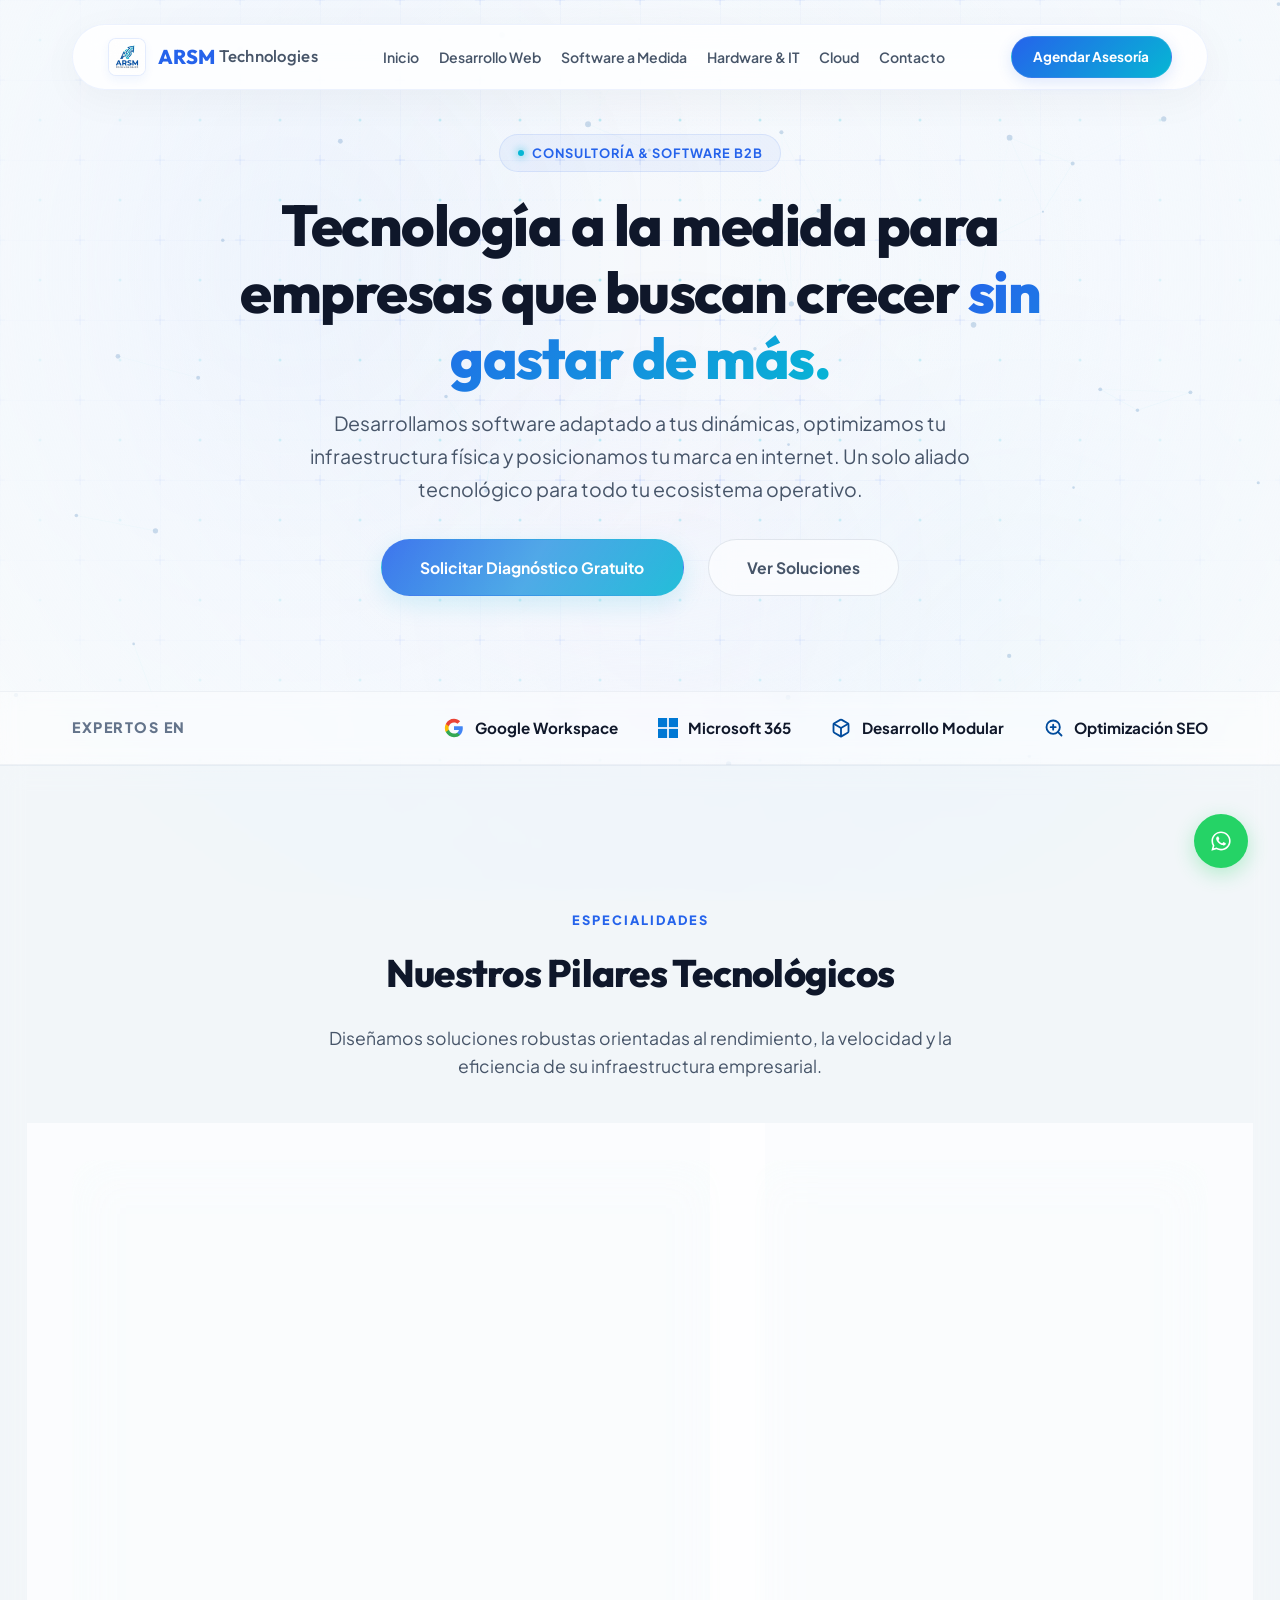
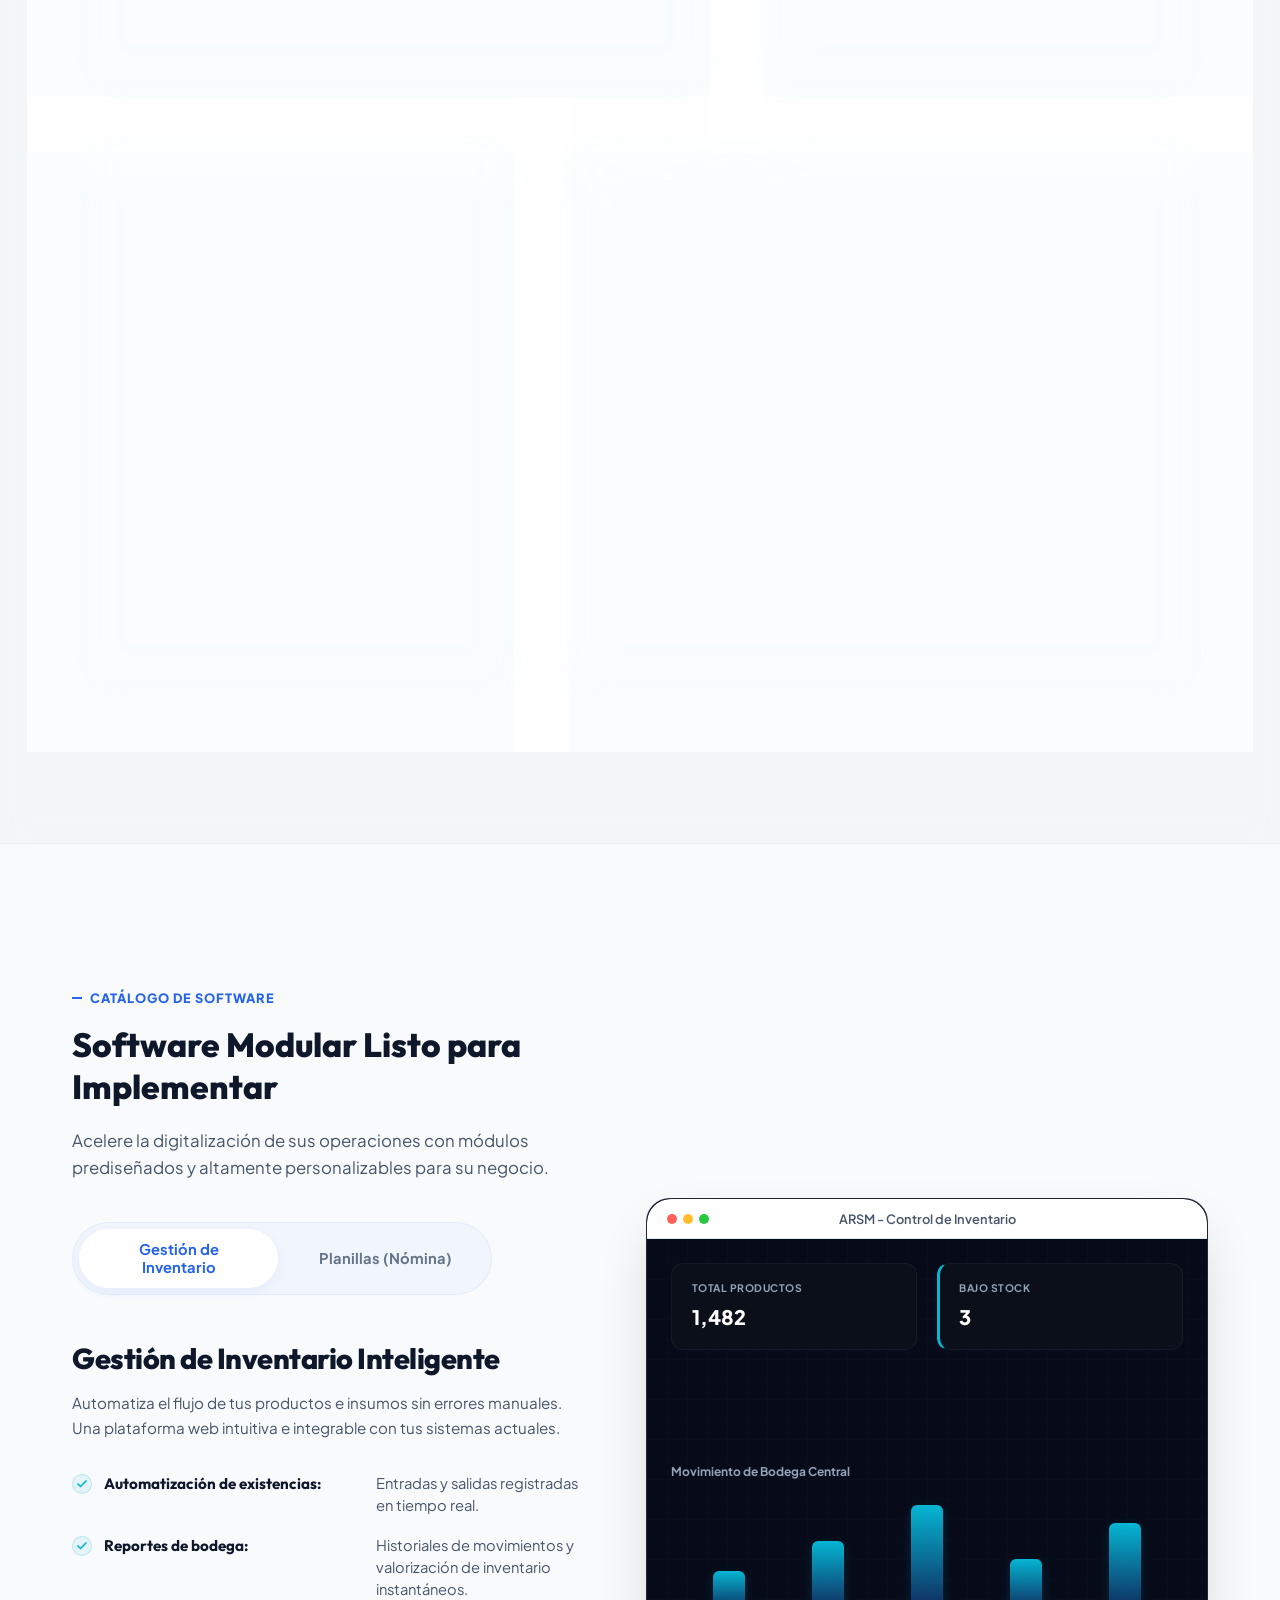
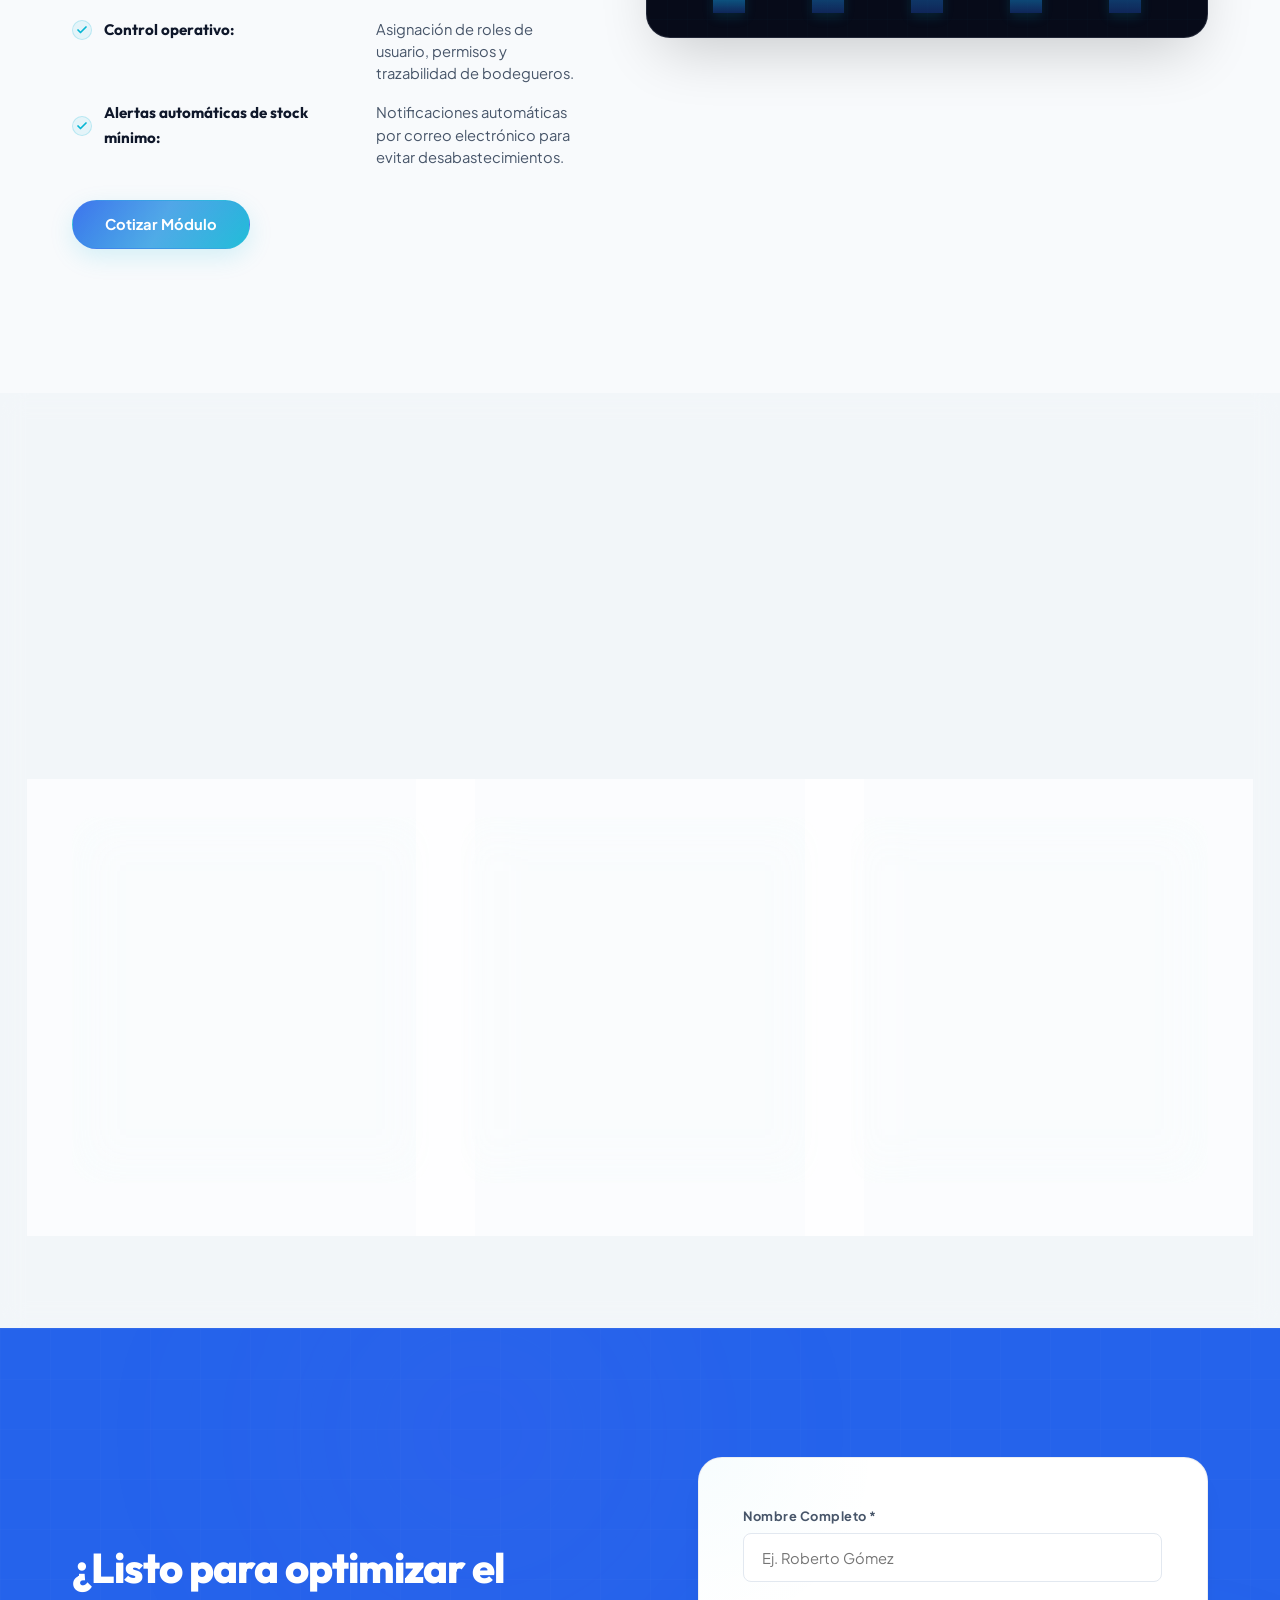
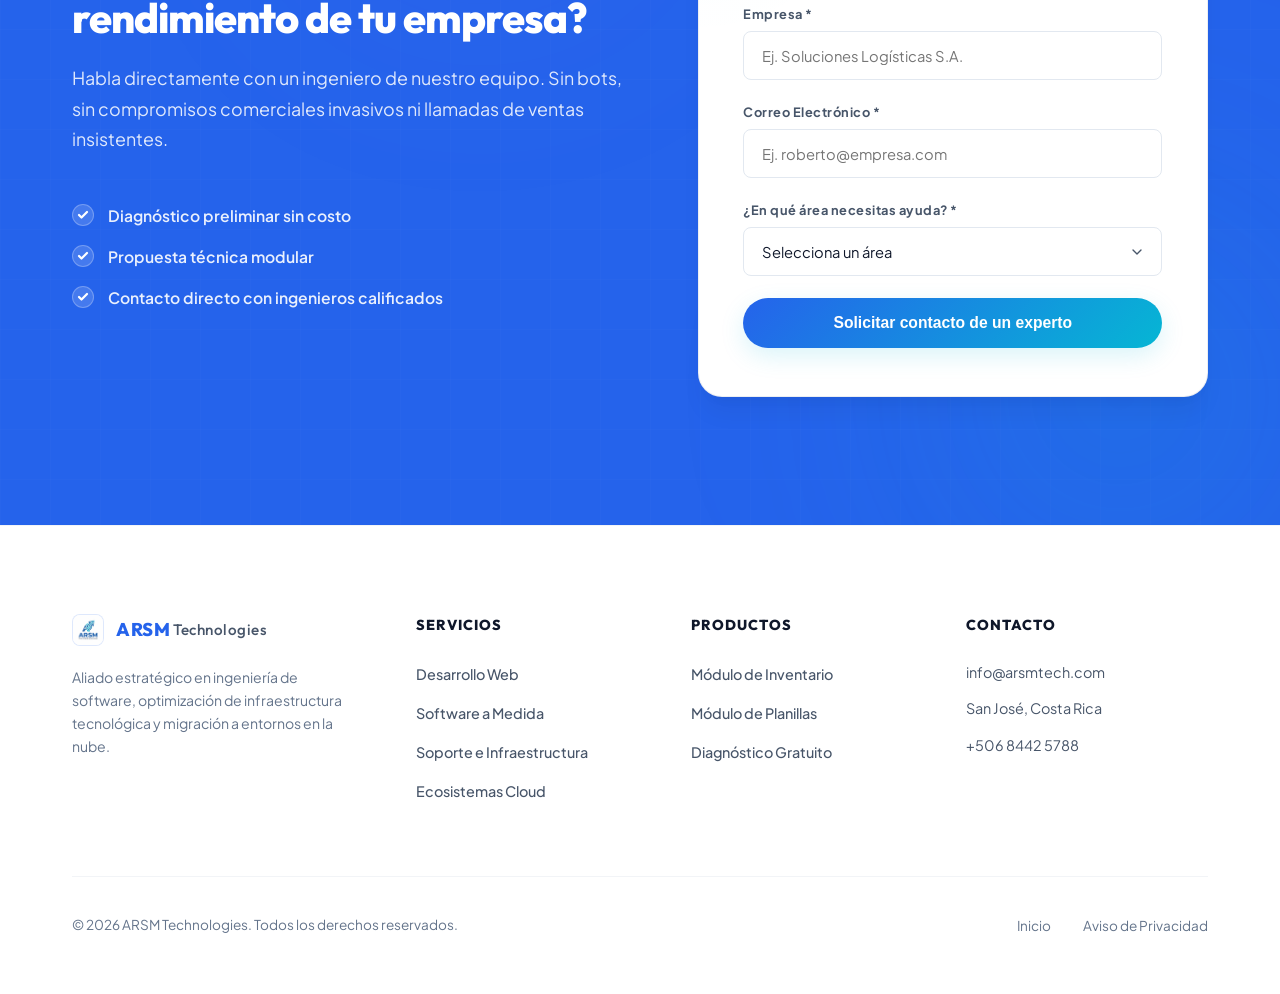
<file: index.html>
<!DOCTYPE html>
<html lang="es">
<head>
  <meta charset="UTF-8">
  <meta name="viewport" content="width=device-width, initial-scale=1.0">
  <meta name="description" content="ARSM Technologies - Consultoría tecnológica y desarrollo de software a medida. Soluciones eficientes, soporte de infraestructura e integraciones Cloud para empresas en crecimiento.">
  <title>ARSM Technologies | Consultoría & Software B2B</title>
  <link rel="stylesheet" href="styles.css?v=3">
</head>
<body>

  <!-- Dynamic Backdrop Mesh Blobs & Tech Grid Overlay (from V2) -->
  <div class="mesh-container">
    <div class="mesh-blob blob-blue"></div>
    <div class="mesh-blob blob-cyan"></div>
    <div class="mesh-blob blob-purple"></div>
  </div>
  <div class="tech-grid-overlay"></div>
  
  <!-- 1. NAVEGACIÓN (Centered Floating Pill Header from V2) -->
  <header class="header" id="header">
    <div class="container nav-container">
      <nav class="nav-pill">
        <a href="#home" class="logo" id="nav-logo">
          <img src="logo.jpg" alt="Logo de ARSM Technologies" class="logo-icon">
          <span class="logo-text">ARSM <span class="logo-subtext">Technologies</span></span>
        </a>
        <ul class="nav-links" id="nav-menu">
          <li><a href="#home">Inicio</a></li>
          <li><a href="#desarrollo-web">Desarrollo Web</a></li>
          <li><a href="#software-medida">Software a Medida</a></li>
          <li><a href="#hardware-it">Hardware & IT</a></li>
          <li><a href="#cloud">Cloud</a></li>
          <li><a href="#contacto">Contacto</a></li>
        </ul>
        <div class="nav-cta-wrapper">
          <a href="#contacto" class="btn-quote" id="cta-quote">Agendar Asesoría</a>
          <button class="mobile-nav-toggle" id="menu-toggle" aria-label="Abrir menú">
            <span class="hamburger"></span>
          </button>
        </div>
      </nav>
    </div>
  </header>

  <main>
    <!-- 2. HERO SECTION -->
    <section class="hero" id="home">
      <canvas id="particle-canvas"></canvas>
      <div class="container">
        <div class="hero-wrapper">
          <div class="hero-badge">
            <span class="hero-badge-dot"></span>
            Consultoría & Software B2B
          </div>
          <h1>Tecnología a la medida para empresas que buscan crecer <span class="text-gradient">sin gastar de más.</span></h1>
          <p class="hero-subtext">Desarrollamos software adaptado a tus dinámicas, optimizamos tu infraestructura física y posicionamos tu marca en internet. Un solo aliado tecnológico para todo tu ecosistema operativo.</p>
          <div class="hero-ctas">
            <a href="#contacto" class="btn btn-primary-cyan">Solicitar Diagnóstico Gratuito</a>
            <a href="#pilares" class="btn btn-secondary-transparent">Ver Soluciones</a>
          </div>
        </div>
      </div>

      <!-- Social Proof (Cinta Inferior - Imagen 1) -->
      <div class="hero-social-proof">
        <div class="container social-proof-container">
          <span class="social-proof-title">EXPERTOS EN</span>
          <div class="social-proof-items">
            <span class="social-proof-item">
              <svg class="social-proof-icon" viewBox="0 0 24 24" width="20" height="20" xmlns="http://www.w3.org/2000/svg">
                <path d="M22.56 12.25c0-.78-.07-1.53-.2-2.25H12v4.26h5.92c-.26 1.37-1.04 2.53-2.21 3.31v2.77h3.57c2.08-1.92 3.28-4.74 3.28-8.09z" fill="#4285F4"/>
                <path d="M12 23c2.97 0 5.46-.98 7.28-2.66l-3.57-2.77c-.98.66-2.23 1.06-3.71 1.06-2.86 0-5.29-1.93-6.16-4.53H2.18v2.84C3.99 20.53 7.7 23 12 23z" fill="#34A853"/>
                <path d="M5.84 14.09c-.22-.66-.35-1.36-.35-2.09s.13-1.43.35-2.09V7.06H2.18C1.43 8.55 1 10.22 1 12s.43 3.45 1.18 4.94l2.85-2.22.81-.63z" fill="#FBBC05"/>
                <path d="M12 5.38c1.62 0 3.06.56 4.21 1.64l3.15-3.15C17.45 2.09 14.97 1 12 1 7.7 1 3.99 3.47 2.18 7.06l3.66 2.84c.87-2.6 3.3-4.52 6.16-4.52z" fill="#EA4335"/>
              </svg>
              Google Workspace
            </span>
            <span class="social-proof-item">
              <svg class="social-proof-icon" viewBox="0 0 23 23" width="20" height="20" fill="#0078D4" xmlns="http://www.w3.org/2000/svg">
                <rect x="0" y="0" width="10.5" height="10.5"/>
                <rect x="12.5" y="0" width="10.5" height="10.5"/>
                <rect x="0" y="12.5" width="10.5" height="10.5"/>
                <rect x="12.5" y="12.5" width="10.5" height="10.5"/>
              </svg>
              Microsoft 365
            </span>
            <span class="social-proof-item">
              <svg class="social-proof-icon" viewBox="0 0 24 24" width="20" height="20" fill="none" stroke="#004B9C" stroke-width="2.2" stroke-linecap="round" stroke-linejoin="round" xmlns="http://www.w3.org/2000/svg">
                <path d="M21 16V8a2 2 0 0 0-1-1.73l-7-4a2 2 0 0 0-2 0l-7 4A2 2 0 0 0 3 8v8a2 2 0 0 0 1 1.73l7 4a2 2 0 0 0 2 0l7-4A2 2 0 0 0 21 16z"/>
                <polyline points="3.27 6.96 12 12.01 20.73 6.96"/>
                <line x1="12" y1="22.08" x2="12" y2="12"/>
              </svg>
              Desarrollo Modular
            </span>
            <span class="social-proof-item">
              <svg class="social-proof-icon" viewBox="0 0 24 24" width="20" height="20" fill="none" stroke="#004B9C" stroke-width="2.2" stroke-linecap="round" stroke-linejoin="round" xmlns="http://www.w3.org/2000/svg">
                <circle cx="11" cy="11" r="8"/>
                <line x1="21" y1="21" x2="16.65" y2="16.65"/>
                <line x1="11" y1="8" x2="11" y2="14"/>
                <line x1="8" y1="11" x2="14" y2="11"/>
              </svg>
              Optimización SEO
            </span>
          </div>
        </div>
      </div>
    </section>

    <!-- 3. SECCIÓN: NUESTROS PILARES TECNOLÓGICOS (Bento Grid) -->
    <section class="section-padding bg-secondary-section" id="pilares">
      <div class="container">
        <div class="section-header">
          <span class="section-pre">Especialidades</span>
          <h2 class="section-title">Nuestros Pilares Tecnológicos</h2>
          <p class="section-desc">Diseñamos soluciones robustas orientadas al rendimiento, la velocidad y la eficiencia de su infraestructura empresarial.</p>
        </div>

        <div class="services-bento bento-grid">
          <!-- Tarjeta 1: Desarrollo Web (Wide, span 7) -->
          <div class="bento-card card-wide-7" id="desarrollo-web">
            <div class="bento-layout-wrapper">
              <div class="bento-text-side card-content">
                <div>
                  <div class="bento-icon-box">
                    <svg xmlns="http://www.w3.org/2000/svg" width="24" height="24" viewBox="0 0 24 24" fill="none" stroke="currentColor" stroke-width="2" stroke-linecap="round" stroke-linejoin="round">
                      <rect x="2" y="3" width="20" height="14" rx="2" ry="2"/>
                      <line x1="8" y1="21" x2="16" y2="21"/>
                      <line x1="12" y1="17" x2="12" y2="21"/>
                      <path d="M12 9l-2 2 2 2"/>
                      <path d="M10 7l4 6"/>
                    </svg>
                  </div>
                  <h3 class="bento-title">Diseño y Desarrollo Web</h3>
                  <p class="bento-text">Sitios corporativos responsive, ultrarrápidos y optimizados con SEO avanzado para la captación de clientes de manera orgánica.</p>
                </div>
              </div>
              <div class="bento-image-side">
                <img src="images/pilar-desarrollo-web.png" alt="Diseño y Desarrollo Web Corporativo B2B en Español" loading="lazy" class="bento-img">
              </div>
            </div>
            <a href="#contacto" class="bento-card-footer">
              Saber Más
              <svg xmlns="http://www.w3.org/2000/svg" width="14" height="14" viewBox="0 0 24 24" fill="none" stroke="currentColor" stroke-width="2.5" stroke-linecap="round" stroke-linejoin="round"><line x1="5" y1="12" x2="19" y2="12"/><polyline points="12 5 19 12 12 19"/></svg>
            </a>
          </div>

          <!-- Tarjeta 2: Software a Medida (Narrow, span 5) -->
          <div class="bento-card card-narrow-5" id="software-medida">
            <div class="card-content">
              <div class="bento-icon-box">
                <svg xmlns="http://www.w3.org/2000/svg" width="24" height="24" viewBox="0 0 24 24" fill="none" stroke="currentColor" stroke-width="2" stroke-linecap="round" stroke-linejoin="round">
                  <polygon points="12 2 2 7 12 12 22 7 12 2 12 2"/>
                  <polyline points="2 17 12 22 22 17"/>
                  <polyline points="2 12 12 17 22 12"/>
                </svg>
              </div>
              <h3 class="bento-title">Sistemas a Medida</h3>
              <p class="bento-text">Programación modular adaptada a tu empresa (facturación, control administrativo, automatización y bases de datos).</p>
            </div>
            <div class="bento-image-vertical">
              <img src="images/pilar-software-medida.png" alt="Ingeniería de Software a Medida en Español" loading="lazy" class="bento-img">
            </div>
            <a href="#productos-destacados" class="bento-card-footer">
              Ver Módulos
              <svg xmlns="http://www.w3.org/2000/svg" width="14" height="14" viewBox="0 0 24 24" fill="none" stroke="currentColor" stroke-width="2.5" stroke-linecap="round" stroke-linejoin="round"><line x1="5" y1="12" x2="19" y2="12"/><polyline points="12 5 19 12 12 19"/></svg>
            </a>
          </div>

          <!-- Tarjeta 3: Soporte & Hardware (Narrow, span 5) -->
          <div class="bento-card card-narrow-5" id="hardware-it">
            <div class="card-content">
              <div class="bento-icon-box">
                <svg xmlns="http://www.w3.org/2000/svg" width="24" height="24" viewBox="0 0 24 24" fill="none" stroke="currentColor" stroke-width="2" stroke-linecap="round" stroke-linejoin="round">
                  <rect x="2" y="2" width="20" height="8" rx="2"/>
                  <rect x="2" y="14" width="20" height="8" rx="2"/>
                  <line x1="6" y1="6" x2="6.01" y2="6"/>
                  <line x1="6" y1="18" x2="6.01" y2="18"/>
                </svg>
              </div>
              <h3 class="bento-title">Infraestructura y Asesoría</h3>
              <p class="bento-text">Mantenimiento preventivo y correctivo de computadoras, servidores y redes. Consultoría estratégica de compra para garantizar el mejor costo-beneficio en hardware.</p>
            </div>
            <div class="bento-image-vertical">
              <img src="images/pilar-hardware-it.png" alt="Soporte de Hardware e Infraestructura IT en Español" loading="lazy" class="bento-img">
            </div>
            <a href="#contacto" class="bento-card-footer">
              Solicitar Soporte
              <svg xmlns="http://www.w3.org/2000/svg" width="14" height="14" viewBox="0 0 24 24" fill="none" stroke="currentColor" stroke-width="2.5" stroke-linecap="round" stroke-linejoin="round"><line x1="5" y1="12" x2="19" y2="12"/><polyline points="12 5 19 12 12 19"/></svg>
            </a>
          </div>

          <!-- Tarjeta 4: Ecosistemas Cloud (Wide, span 7) -->
          <div class="bento-card card-wide-7" id="cloud">
            <div class="bento-layout-wrapper">
              <div class="bento-text-side card-content">
                <div>
                  <div class="bento-icon-box">
                    <svg xmlns="http://www.w3.org/2000/svg" width="24" height="24" viewBox="0 0 24 24" fill="none" stroke="currentColor" stroke-width="2" stroke-linecap="round" stroke-linejoin="round">
                      <path d="M18 10h-.08A7 7 0 0 0 4.75 12.02A6 6 0 0 0 5 24h13a6 6 0 0 0 0-12z"/>
                    </svg>
                  </div>
                  <h3 class="bento-title">Workspace & 365</h3>
                  <p class="bento-text">Migración de correos, administración avanzada de licencias, configuración de seguridad, capacitación de personal y herramientas colaborativas Cloud.</p>
                </div>
                
                <div class="bento-specs">
                  <div class="bento-spec-item">
                    <span class="bento-spec-lbl">Sistemas</span>
                    <span class="bento-spec-val">Google Workspace / M365</span>
                  </div>
                  <div class="bento-spec-item">
                    <span class="bento-spec-lbl">Seguridad</span>
                    <span class="bento-spec-val">Políticas Cloud & 2FA</span>
                  </div>
                </div>
              </div>
              <div class="bento-image-side">
                <img src="images/pilar-cloud.png" alt="Integración de Ecosistemas Cloud en Español" loading="lazy" class="bento-img">
              </div>
            </div>
            <a href="#contacto" class="bento-card-footer">
              Migrar a la Nube
              <svg xmlns="http://www.w3.org/2000/svg" width="14" height="14" viewBox="0 0 24 24" fill="none" stroke="currentColor" stroke-width="2.5" stroke-linecap="round" stroke-linejoin="round"><line x1="5" y1="12" x2="19" y2="12"/><polyline points="12 5 19 12 12 19"/></svg>
            </a>
          </div>
        </div>
      </div>
    </section>

    <!-- 4. SECCIÓN DE PRODUCTOS DESTACADOS: SOFTWARE MODULAR LISTO PARA IMPLEMENTAR -->
    <section class="section-padding" id="productos-destacados">
      <div class="container">
        <div class="blueprint-grid">
          
          <div class="blueprint-details">
            <span class="blueprint-tag">Catálogo de Software</span>
            <h2 class="blueprint-title">Software Modular Listo para Implementar</h2>
            <p class="blueprint-desc">Acelere la digitalización de sus operaciones con módulos prediseñados y altamente personalizables para su negocio.</p>
            
            <!-- Navigation Tabs (Pill style) -->
            <div class="tab-triggers">
              <button class="tab-trigger active" data-target="panel-inventario" id="trigger-inventory">
                Gestión de Inventario
              </button>
              <button class="tab-trigger" data-target="panel-planillas" id="trigger-payroll">
                Planillas (Nómina)
              </button>
            </div>
 
            <!-- Tab Contents -->
            <div class="tab-contents">
              <!-- Content: Inventario -->
              <div class="tab-content active" id="panel-inventario">
                <h3 class="tab-panel-title">Gestión de Inventario Inteligente</h3>
                <p class="tab-panel-desc">Automatiza el flujo de tus productos e insumos sin errores manuales. Una plataforma web intuitiva e integrable con tus sistemas actuales.</p>
                <ul class="feature-list">
                  <li class="feature-item">
                    <div class="feature-title-col">
                      <span class="feature-check">
                        <svg xmlns="http://www.w3.org/2000/svg" width="12" height="12" viewBox="0 0 24 24" fill="none" stroke="currentColor" stroke-width="3.5" stroke-linecap="round" stroke-linejoin="round"><polyline points="20 6 9 17 4 12"/></svg>
                      </span>
                      <h4 class="feature-item-title">Automatización de existencias:</h4>
                    </div>
                    <div class="feature-desc-col">
                      <p class="feature-item-desc">Entradas y salidas registradas en tiempo real.</p>
                    </div>
                  </li>
                  <li class="feature-item">
                    <div class="feature-title-col">
                      <span class="feature-check">
                        <svg xmlns="http://www.w3.org/2000/svg" width="12" height="12" viewBox="0 0 24 24" fill="none" stroke="currentColor" stroke-width="3.5" stroke-linecap="round" stroke-linejoin="round"><polyline points="20 6 9 17 4 12"/></svg>
                      </span>
                      <h4 class="feature-item-title">Reportes de bodega:</h4>
                    </div>
                    <div class="feature-desc-col">
                      <p class="feature-item-desc">Historiales de movimientos y valorización de inventario instantáneos.</p>
                    </div>
                  </li>
                  <li class="feature-item">
                    <div class="feature-title-col">
                      <span class="feature-check">
                        <svg xmlns="http://www.w3.org/2000/svg" width="12" height="12" viewBox="0 0 24 24" fill="none" stroke="currentColor" stroke-width="3.5" stroke-linecap="round" stroke-linejoin="round"><polyline points="20 6 9 17 4 12"/></svg>
                      </span>
                      <h4 class="feature-item-title">Control operativo:</h4>
                    </div>
                    <div class="feature-desc-col">
                      <p class="feature-item-desc">Asignación de roles de usuario, permisos y trazabilidad de bodegueros.</p>
                    </div>
                  </li>
                  <li class="feature-item">
                    <div class="feature-title-col">
                      <span class="feature-check">
                        <svg xmlns="http://www.w3.org/2000/svg" width="12" height="12" viewBox="0 0 24 24" fill="none" stroke="currentColor" stroke-width="3.5" stroke-linecap="round" stroke-linejoin="round"><polyline points="20 6 9 17 4 12"/></svg>
                      </span>
                      <h4 class="feature-item-title">Alertas automáticas de stock mínimo:</h4>
                    </div>
                    <div class="feature-desc-col">
                      <p class="feature-item-desc">Notificaciones automáticas por correo electrónico para evitar desabastecimientos.</p>
                    </div>
                  </li>
                </ul>
                <div class="product-action">
                  <a href="#contacto" class="btn btn-primary-cyan">Cotizar Módulo</a>
                </div>
              </div>
 
              <!-- Content: Planillas / Nómina -->
              <div class="tab-content" id="panel-planillas">
                <h3 class="tab-panel-title">Gestión de Planillas y Nómina B2B</h3>
                <p class="tab-panel-desc">Lleva la administración de salarios y beneficios de forma clara, segura y adaptada a la legislación de tu país. Optimiza el tiempo del departamento de recursos humanos.</p>
                <ul class="feature-list">
                  <li class="feature-item">
                    <div class="feature-title-col">
                      <span class="feature-check">
                        <svg xmlns="http://www.w3.org/2000/svg" width="12" height="12" viewBox="0 0 24 24" fill="none" stroke="currentColor" stroke-width="3.5" stroke-linecap="round" stroke-linejoin="round"><polyline points="20 6 9 17 4 12"/></svg>
                      </span>
                      <h4 class="feature-item-title">Control automatizado de salarios:</h4>
                    </div>
                    <div class="feature-desc-col">
                      <p class="feature-item-desc">Pagos automáticos mensuales, quincenales o por destajo.</p>
                    </div>
                  </li>
                  <li class="feature-item">
                    <div class="feature-title-col">
                      <span class="feature-check">
                        <svg xmlns="http://www.w3.org/2000/svg" width="12" height="12" viewBox="0 0 24 24" fill="none" stroke="currentColor" stroke-width="3.5" stroke-linecap="round" stroke-linejoin="round"><polyline points="20 6 9 17 4 12"/></svg>
                      </span>
                      <h4 class="feature-item-title">Retenciones de ley:</h4>
                    </div>
                    <div class="feature-desc-col">
                      <p class="feature-item-desc">Cálculos exactos de impuestos, seguro social, pensiones y deducciones.</p>
                    </div>
                  </li>
                  <li class="feature-item">
                    <div class="feature-title-col">
                      <span class="feature-check">
                        <svg xmlns="http://www.w3.org/2000/svg" width="12" height="12" viewBox="0 0 24 24" fill="none" stroke="currentColor" stroke-width="3.5" stroke-linecap="round" stroke-linejoin="round"><polyline points="20 6 9 17 4 12"/></svg>
                      </span>
                      <h4 class="feature-item-title">Gestión de horas extra:</h4>
                    </div>
                    <div class="feature-desc-col">
                      <p class="feature-item-desc">Integración de marcas de reloj y aprobación de recargos extraordinarios.</p>
                    </div>
                  </li>
                  <li class="feature-item">
                    <div class="feature-title-col">
                      <span class="feature-check">
                        <svg xmlns="http://www.w3.org/2000/svg" width="12" height="12" viewBox="0 0 24 24" fill="none" stroke="currentColor" stroke-width="3.5" stroke-linecap="round" stroke-linejoin="round"><polyline points="20 6 9 17 4 12"/></svg>
                      </span>
                      <h4 class="feature-item-title">Reportes administrativos:</h4>
                    </div>
                    <div class="feature-desc-col">
                      <p class="feature-item-desc">Comprobantes de pago digitales para los colaboradores y archivos bancarios.</p>
                    </div>
                  </li>
                </ul>
                <div class="product-action">
                  <a href="#contacto" class="btn btn-primary-cyan">Cotizar Módulo</a>
                </div>
              </div>
            </div>
          </div>
          
          <!-- Interactive Visual Terminal Panel (Browser Mockup V2 - HTML Dashboards) -->
          <div class="blueprint-visual-panel">
            <div class="blueprint-panel-grid"></div>
            
            <!-- Dashboard: Gestión de Inventario -->
            <div class="dashboard-mockup active" id="dashboard-inventario">
              <div class="dashboard-mockup-header">
                <div class="dashboard-mockup-actions">
                  <span class="dashboard-mockup-dot red"></span>
                  <span class="dashboard-mockup-dot yellow"></span>
                  <span class="dashboard-mockup-dot green"></span>
                </div>
                <div class="dashboard-mockup-address" id="mockup-address-inventory">ARSM - Control de Inventario</div>
              </div>
              <div class="dashboard-mockup-body">
                <div class="dashboard-mockup-cards">
                  <div class="dashboard-mockup-card">
                    <span class="mockup-card-label">TOTAL PRODUCTOS</span>
                    <span class="mockup-card-value">1,482</span>
                  </div>
                  <div class="dashboard-mockup-card highlight-cyan">
                    <span class="mockup-card-label">BAJO STOCK</span>
                    <span class="mockup-card-value">3</span>
                  </div>
                </div>
                <div class="dashboard-mockup-chart-section">
                  <div class="mockup-chart-title">Movimiento de Bodega Central</div>
                  <div class="mockup-chart-bars">
                    <div class="mockup-chart-bar-container"><div class="mockup-chart-bar bar-1" style="height: 35%;"></div></div>
                    <div class="mockup-chart-bar-container"><div class="mockup-chart-bar bar-2" style="height: 60%;"></div></div>
                    <div class="mockup-chart-bar-container"><div class="mockup-chart-bar bar-3" style="height: 90%;"></div></div>
                    <div class="mockup-chart-bar-container"><div class="mockup-chart-bar bar-4" style="height: 45%;"></div></div>
                    <div class="mockup-chart-bar-container"><div class="mockup-chart-bar bar-5" style="height: 75%;"></div></div>
                  </div>
                </div>
              </div>
            </div>

            <!-- Dashboard: Gestión de Planillas -->
            <div class="dashboard-mockup" id="dashboard-planillas">
              <div class="dashboard-mockup-header">
                <div class="dashboard-mockup-actions">
                  <span class="dashboard-mockup-dot red"></span>
                  <span class="dashboard-mockup-dot yellow"></span>
                  <span class="dashboard-mockup-dot green"></span>
                </div>
                <div class="dashboard-mockup-address" id="mockup-address-payroll">ARSM - Control de Nómina</div>
              </div>
              <div class="dashboard-mockup-body">
                <div class="dashboard-mockup-cards">
                  <div class="dashboard-mockup-card">
                    <span class="mockup-card-label">COLABORADORES</span>
                    <span class="mockup-card-value">48 Activos</span>
                  </div>
                  <div class="dashboard-mockup-card highlight-green">
                    <span class="mockup-card-label">NÓMINA DEL MES</span>
                    <span class="mockup-card-value">Procesada</span>
                  </div>
                </div>
                <div class="dashboard-mockup-table">
                  <div class="mockup-table-row">
                    <span class="table-lbl">Salarios Base:</span>
                    <span class="table-val">$18,450.00</span>
                  </div>
                  <div class="mockup-table-row">
                    <span class="table-lbl">Horas Extra:</span>
                    <span class="table-val">$1,250.00</span>
                  </div>
                  <div class="mockup-table-row mockup-table-total">
                    <span class="table-lbl">Total Neto:</span>
                    <span class="table-val highlight-cyan-text">$19,700.00</span>
                  </div>
                </div>
              </div>
            </div>
          </div>
        </div>
      </div>
    </section>

    <!-- 5. SECCIÓN DE PROPUESTA DE VALOR: ¿Por qué elegir a ARSM Technologies? -->
    <section class="section-padding bg-secondary-section value-prop-section" id="propuesta-valor">
      <div class="container">
        <div class="section-header">
          <span class="section-pre">Diferenciación</span>
          <h2 class="section-title">¿Por qué elegir a ARSM Technologies?</h2>
          <p class="section-desc">Porque somos tu socio tecnológico, integrando innovación y experiencia para desarrollar soluciones a la medida que optimizan e impulsan el crecimiento de tu negocio.</p>
        </div>

        <div class="value-grid">
          <!-- Punto 1 -->
          <div class="value-card">
            <div class="value-icon-box">
              <svg xmlns="http://www.w3.org/2000/svg" width="20" height="20" viewBox="0 0 24 24" fill="none" stroke="currentColor" stroke-width="2.5" stroke-linecap="round" stroke-linejoin="round">
                <line x1="12" y1="1" x2="12" y2="23"/>
                <path d="M17 5H9.5a3.5 3.5 0 0 0 0 7h5a3.5 3.5 0 0 1 0 7H6"/>
              </svg>
            </div>
            <h3 class="value-title">Cero gastos innecesarios</h3>
            <p class="value-desc">Analizamos tus operaciones reales antes de hacerte comprar una sola computadora o licencia. Diseñamos para tus necesidades estrictas.</p>
          </div>

          <!-- Punto 2 -->
          <div class="value-card">
            <div class="value-icon-box">
              <svg xmlns="http://www.w3.org/2000/svg" width="20" height="20" viewBox="0 0 24 24" fill="none" stroke="currentColor" stroke-width="2.5" stroke-linecap="round" stroke-linejoin="round">
                <path d="M14.7 6.3a1 1 0 0 0 0 1.4l1.6 1.6a1 1 0 0 0 1.4 0l3.77-3.77a6 6 0 0 1-7.94 7.94l-6.91 6.91a2.12 2.12 0 0 1-3-3l6.91-6.91a6 6 0 0 1 7.94-7.94l-3.76 3.76z"/>
              </svg>
            </div>
            <h3 class="value-title">Software que se adapta a ti</h3>
            <p class="value-desc">Tu personal no tiene que aprender a usar un enlatado complejo. Nosotros moldeamos y programamos el código exactamente a tu rutina.</p>
          </div>

          <!-- Punto 3 -->
          <div class="value-card">
            <div class="value-icon-box">
              <svg xmlns="http://www.w3.org/2000/svg" width="20" height="20" viewBox="0 0 24 24" fill="none" stroke="currentColor" stroke-width="2.5" stroke-linecap="round" stroke-linejoin="round">
                <path d="M22 11.08V12a10 10 0 1 1-5.93-9.14"/>
                <polyline points="22 4 12 14.01 9 11.01"/>
              </svg>
            </div>
            <h3 class="value-title">Cobertura 360°</h3>
            <p class="value-desc">Nos convertimos en tu departamento de tecnología integral. Cubrimos desde la limpieza interna de tu servidor hasta el posicionamiento de tu web en Google.</p>
          </div>
        </div>
      </div>
    </section>

    <!-- 6. CALL TO ACTION FINAL (Fondo Azul Rey con Blobs V2) -->
    <section class="cta-final" id="contacto">
      <!-- Embedded CTA Mesh blobs from V2 -->
      <div class="cta-final-mesh-container">
        <div class="cta-final-mesh-blob cta-blob-cyan"></div>
        <div class="cta-final-mesh-blob cta-blob-purple"></div>
      </div>

      <div class="container">
        <div class="cta-final-grid">
          
          <div class="cta-final-content">
            <h2>¿Listo para optimizar el rendimiento de tu empresa?</h2>
            <p>Habla directamente con un ingeniero de nuestro equipo. Sin bots, sin compromisos comerciales invasivos ni llamadas de ventas insistentes.</p>
            
            <ul class="cta-checklist">
              <li class="cta-checklist-item">
                <span class="cta-checklist-check">
                  <svg xmlns="http://www.w3.org/2000/svg" width="12" height="12" viewBox="0 0 24 24" fill="none" stroke="currentColor" stroke-width="4.5" stroke-linecap="round" stroke-linejoin="round"><polyline points="20 6 9 17 4 12"/></svg>
                </span>
                Diagnóstico preliminar sin costo
              </li>
              <li class="cta-checklist-item">
                <span class="cta-checklist-check">
                  <svg xmlns="http://www.w3.org/2000/svg" width="12" height="12" viewBox="0 0 24 24" fill="none" stroke="currentColor" stroke-width="4.5" stroke-linecap="round" stroke-linejoin="round"><polyline points="20 6 9 17 4 12"/></svg>
                </span>
                Propuesta técnica modular
              </li>
              <li class="cta-checklist-item">
                <span class="cta-checklist-check">
                  <svg xmlns="http://www.w3.org/2000/svg" width="12" height="12" viewBox="0 0 24 24" fill="none" stroke="currentColor" stroke-width="4.5" stroke-linecap="round" stroke-linejoin="round"><polyline points="20 6 9 17 4 12"/></svg>
                </span>
                Contacto directo con ingenieros calificados
              </li>
            </ul>
          </div>

          <!-- Glassmorphic Form Card (B2B Leads) -->
          <div class="contact-form-container" id="contact-form-card">
            <!-- Form Block -->
            <form class="contact-form" id="lead-form" novalidate>
              <div class="form-group">
                <label for="contact-name" class="form-label">Nombre Completo *</label>
                <input type="text" id="contact-name" class="form-input" placeholder="Ej. Roberto Gómez" required>
              </div>

              <div class="form-group">
                <label for="contact-company" class="form-label">Empresa *</label>
                <input type="text" id="contact-company" class="form-input" placeholder="Ej. Soluciones Logísticas S.A." required>
              </div>

              <div class="form-group">
                <label for="contact-email" class="form-label">Correo Electrónico *</label>
                <input type="email" id="contact-email" class="form-input" placeholder="Ej. roberto@empresa.com" required>
              </div>

              <div class="form-group">
                <label for="contact-area" class="form-label">¿En qué área necesitas ayuda? *</label>
                <select id="contact-area" class="form-select" required>
                  <option value="" disabled selected>Selecciona un área</option>
                  <option value="desarrollo-web">Desarrollo Web / Presencia Digital</option>
                  <option value="software-medida">Software a Medida / Sistemas</option>
                  <option value="hardware-it">Hardware & IT / Soporte</option>
                  <option value="cloud">Workspace & Cloud (365)</option>
                  <option value="otro">Otro Requerimiento Especial</option>
                </select>
              </div>

              <button type="submit" class="btn-submit" id="btn-submit-form">
                Solicitar contacto de un experto
              </button>

              <div class="form-feedback" id="form-feedback-message"></div>
            </form>

            <!-- Success State Wrapper (Hidden by default - Image 4) -->
            <div class="form-success-wrapper" id="form-success-wrapper" style="display: none;">
              <div class="success-icon-circle">
                <svg xmlns="http://www.w3.org/2000/svg" width="28" height="28" viewBox="0 0 24 24" fill="none" stroke="#22C55E" stroke-width="3.5" stroke-linecap="round" stroke-linejoin="round">
                  <polyline points="20 6 9 17 4 12"/>
                </svg>
              </div>
              <h3 class="success-title">¡Mensaje recibido con éxito!</h3>
              <p class="success-desc">Uno de nuestros ingenieros principales se pondrá en contacto contigo en las próximas 24 horas hábiles.</p>
            </div>
          </div>

        </div>
      </div>
    </section>
  </main>

  <!-- 7. FOOTER -->
  <footer class="footer">
    <div class="container">
      <div class="footer-grid">
        <div class="footer-brand">
          <a href="#home" class="logo">
            <img src="logo.jpg" alt="Logo Monograma de ARSM Technologies Footer" class="logo-icon-footer">
            <span class="logo-text-footer">ARSM <span class="logo-subtext-footer">Technologies</span></span>
          </a>
          <p class="footer-brand-desc">Aliado estratégico en ingeniería de software, optimización de infraestructura tecnológica y migración a entornos en la nube.</p>
        </div>

        <div>
          <h4 class="footer-title">Servicios</h4>
          <ul class="footer-menu">
            <li><a href="#desarrollo-web">Desarrollo Web</a></li>
            <li><a href="#software-medida">Software a Medida</a></li>
            <li><a href="#hardware-it">Soporte e Infraestructura</a></li>
            <li><a href="#cloud">Ecosistemas Cloud</a></li>
          </ul>
        </div>

        <div>
          <h4 class="footer-title">Productos</h4>
          <ul class="footer-menu">
            <li><a href="#productos-destacados">Módulo de Inventario</a></li>
            <li><a href="#productos-destacados">Módulo de Planillas</a></li>
            <li><a href="#contacto">Diagnóstico Gratuito</a></li>
          </ul>
        </div>

        <div>
          <h4 class="footer-title">Contacto</h4>
          <ul class="footer-menu" style="pointer-events: none; color: var(--text-secondary);">
            <li style="font-size: 0.9rem;">info@arsmtech.com</li>
            <li style="font-size: 0.9rem;">San José, Costa Rica</li>
            <li style="font-size: 0.9rem;">+506 8442 5788</li>
          </ul>
        </div>
      </div>

      <div class="footer-bottom">
        <p class="footer-copy">&copy; 2026 ARSM Technologies. Todos los derechos reservados.</p>
        <ul class="footer-legal-links">
          <li><a href="#home">Inicio</a></li>
          <li><a href="#contacto">Aviso de Privacidad</a></li>
        </ul>
      </div>
    </div>
  </footer>

  <!-- Floating WhatsApp Button -->
  <a href="https://wa.me/50684425788?text=Hola,%20me%20gustar%C3%ADa%20obtener%20informaci%C3%B3n%20sobre%20sus%20servicios%20de%20tecnolog%C3%ADa." class="whatsapp-float" target="_blank" aria-label="Contacto por WhatsApp">
    <svg xmlns="http://www.w3.org/2000/svg" viewBox="0 0 448 512" width="22" height="22" fill="currentColor">
      <path d="M380.9 97.1C339 55.1 283.2 32 223.9 32c-122.4 0-222 99.6-222 222 0 39.1 10.2 77.3 29.6 111L0 480l117.7-30.9c32.4 17.7 68.9 27 106.1 27h.1c122.3 0 224.1-99.6 224.1-222 0-59.3-25.2-115-67.1-157zm-157 341.6c-33.2 0-65.7-8.9-94-25.7l-6.7-4-69.8 18.3L72 359.2l-4.4-7c-18.5-29.4-28.2-63.3-28.2-98.2 0-101.7 82.8-184.5 184.6-184.5 49.3 0 95.6 19.2 130.4 54.1 34.8 34.9 56.2 81.2 56.1 130.5 0 101.8-84.9 184.6-186.6 184.6zm101.2-138.2c-5.5-2.8-32.8-16.2-37.9-18-5.1-1.9-8.8-2.8-12.5 2.8-3.7 5.6-14.3 18-17.6 21.8-3.2 3.7-6.5 4.2-12 1.4-32.6-16.3-54-29.1-75.5-66-5.7-9.8 5.7-9.1 16.3-30.3 1.8-3.7.9-6.9-.5-9.7-1.4-2.8-12.5-30.1-17.1-41.2-4.5-10.8-9.1-9.3-12.5-9.5-3.2-.2-6.9-.2-10.6-.2-3.7 0-9.7 1.4-14.8 6.9-5.1 5.6-19.4 19-19.4 46.3 0 27.3 19.9 53.7 22.6 57.4 2.8 3.7 39.1 59.7 94.8 83.8 35.2 15.2 49 16.5 66.6 13.9 10.7-1.6 32.8-13.4 37.4-26.4 4.6-13 4.6-24.1 3.2-26.4-1.3-2.5-5-3.9-10.5-6.6z"/>
    </svg>
  </a>

  <script src="app.js"></script>
</body>
</html>
</file>
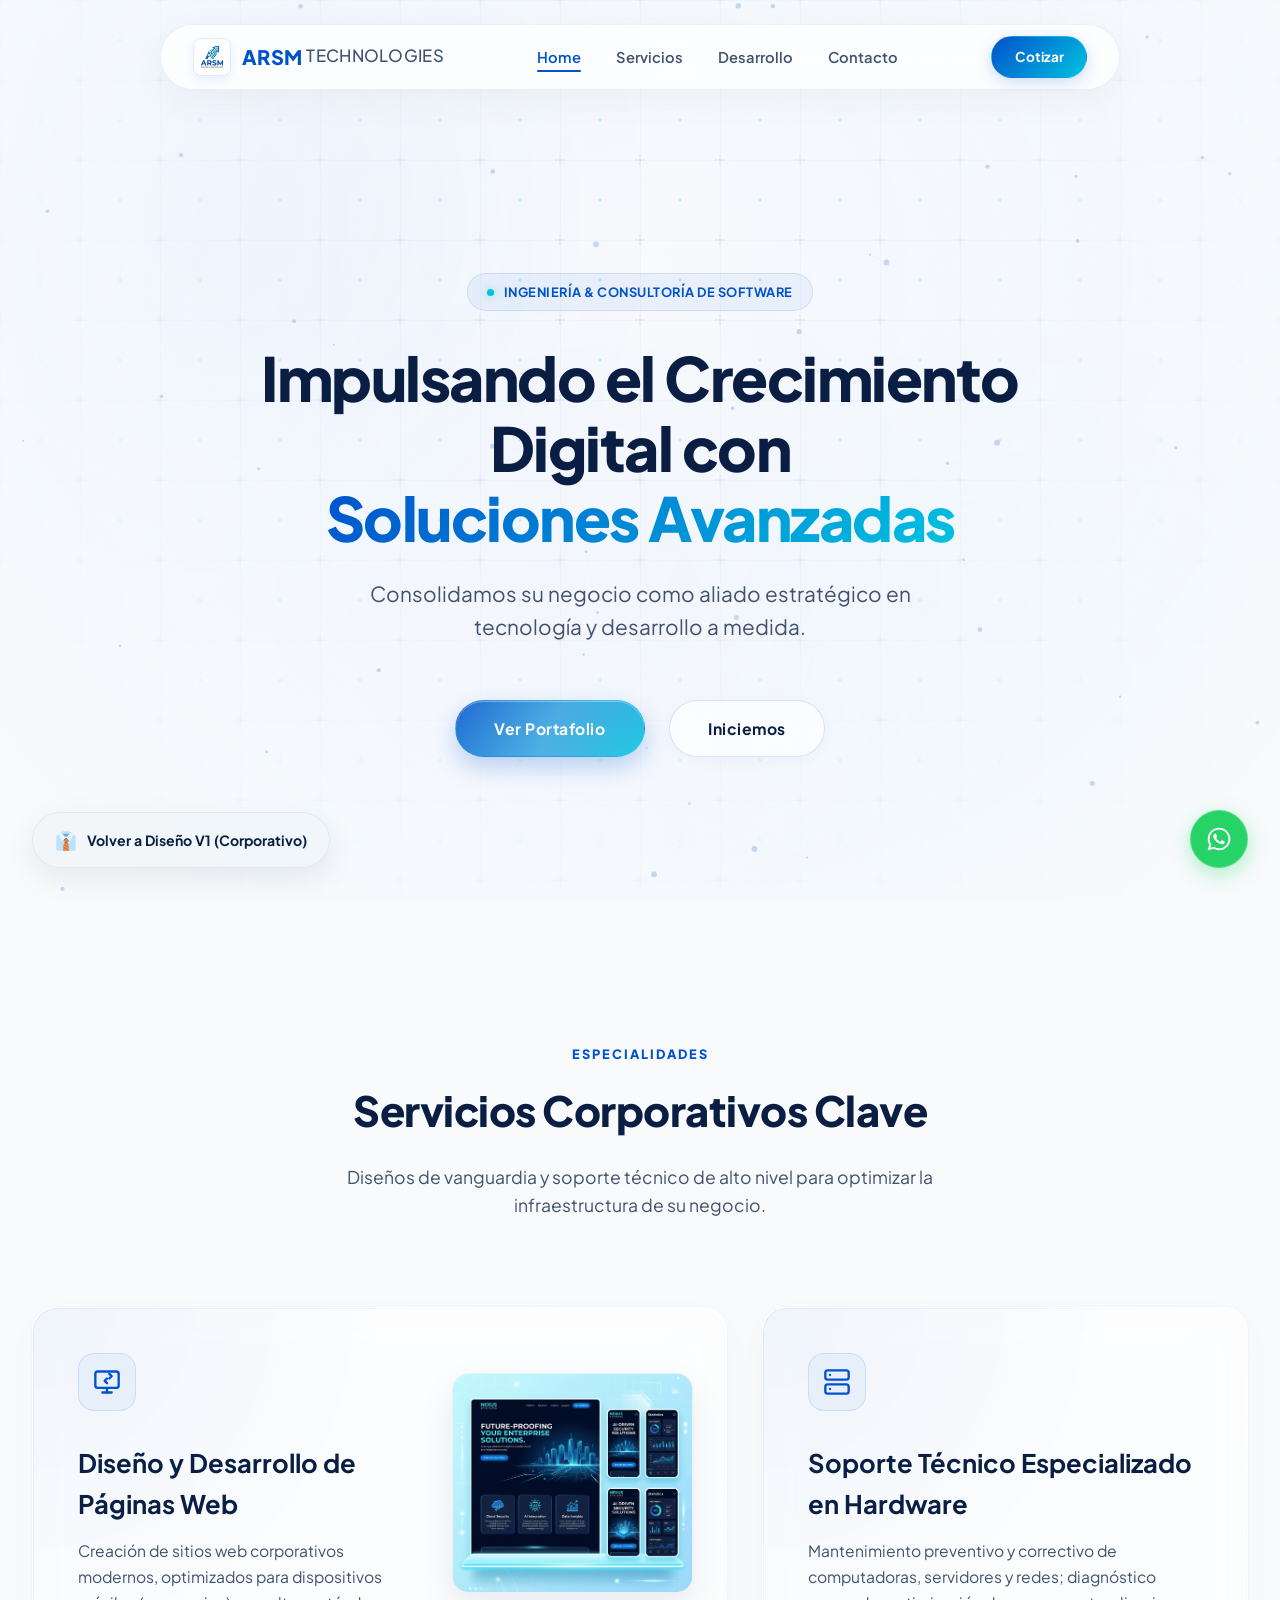
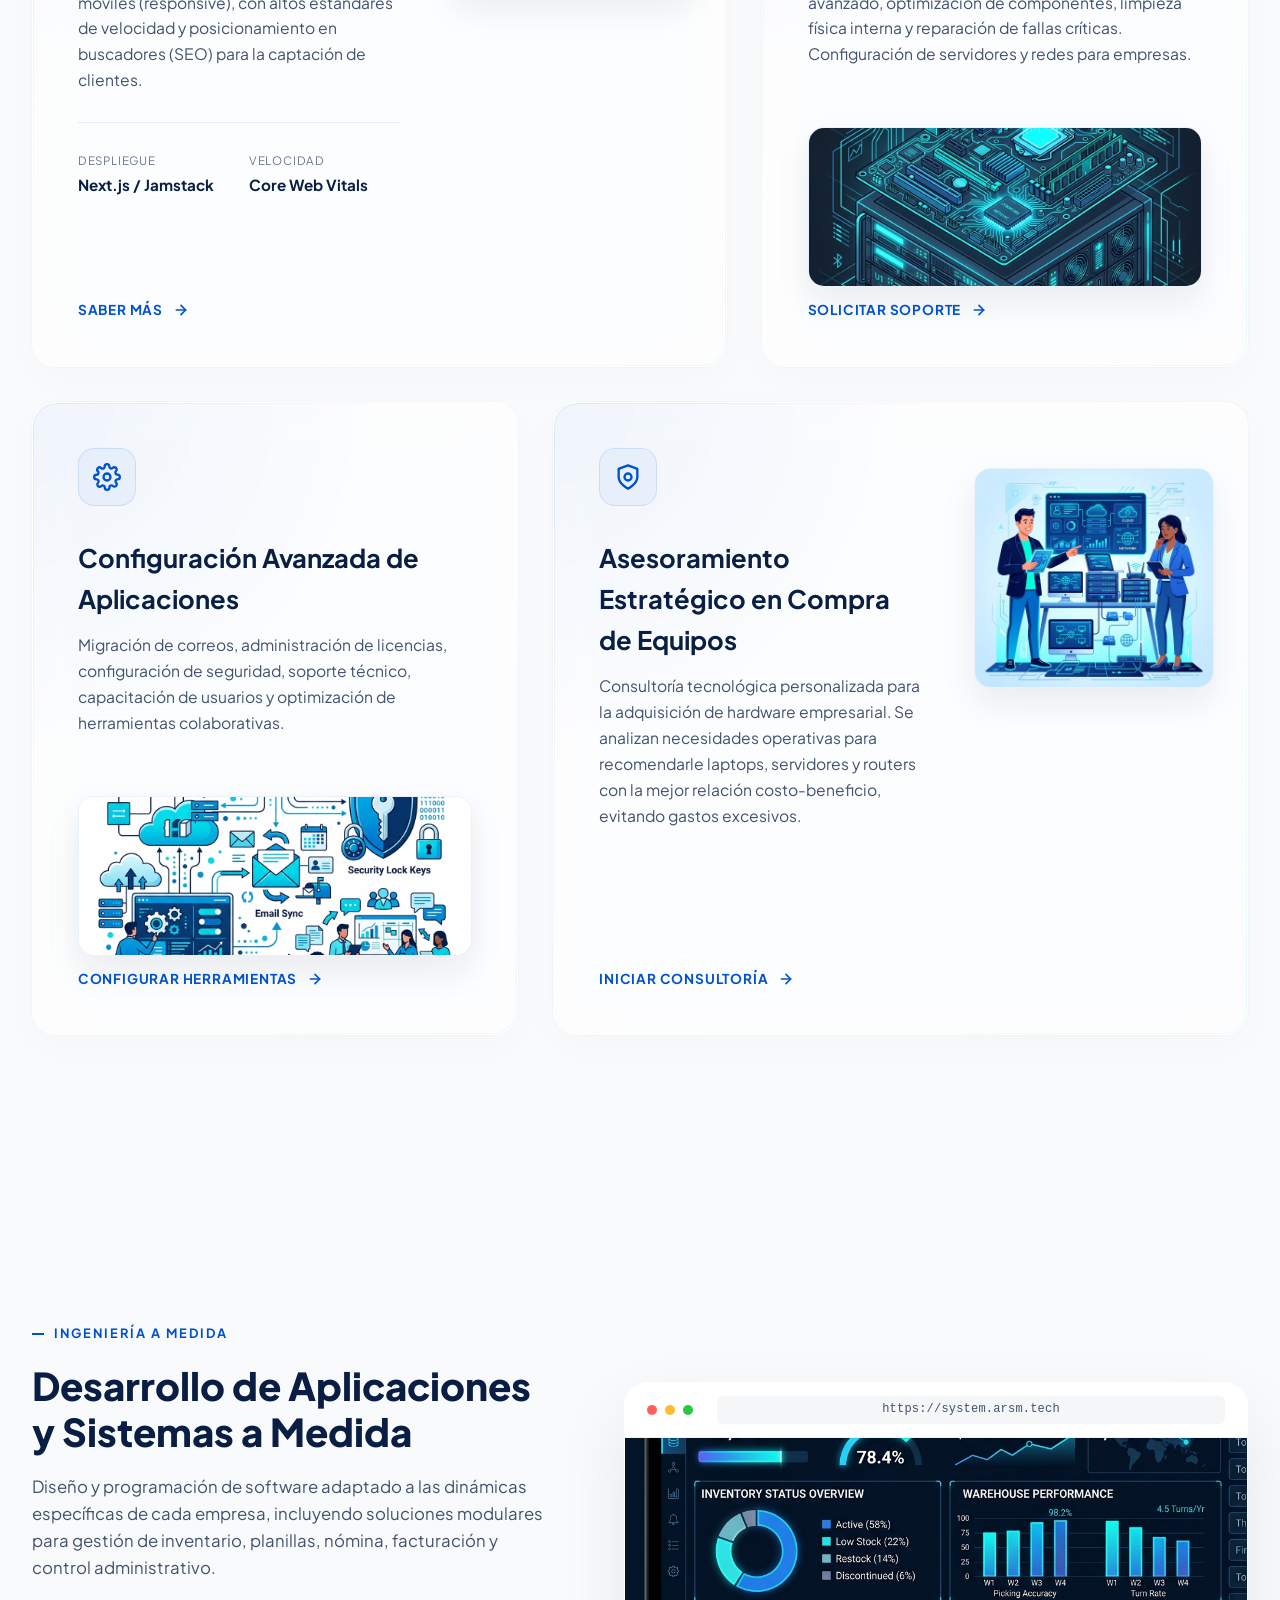
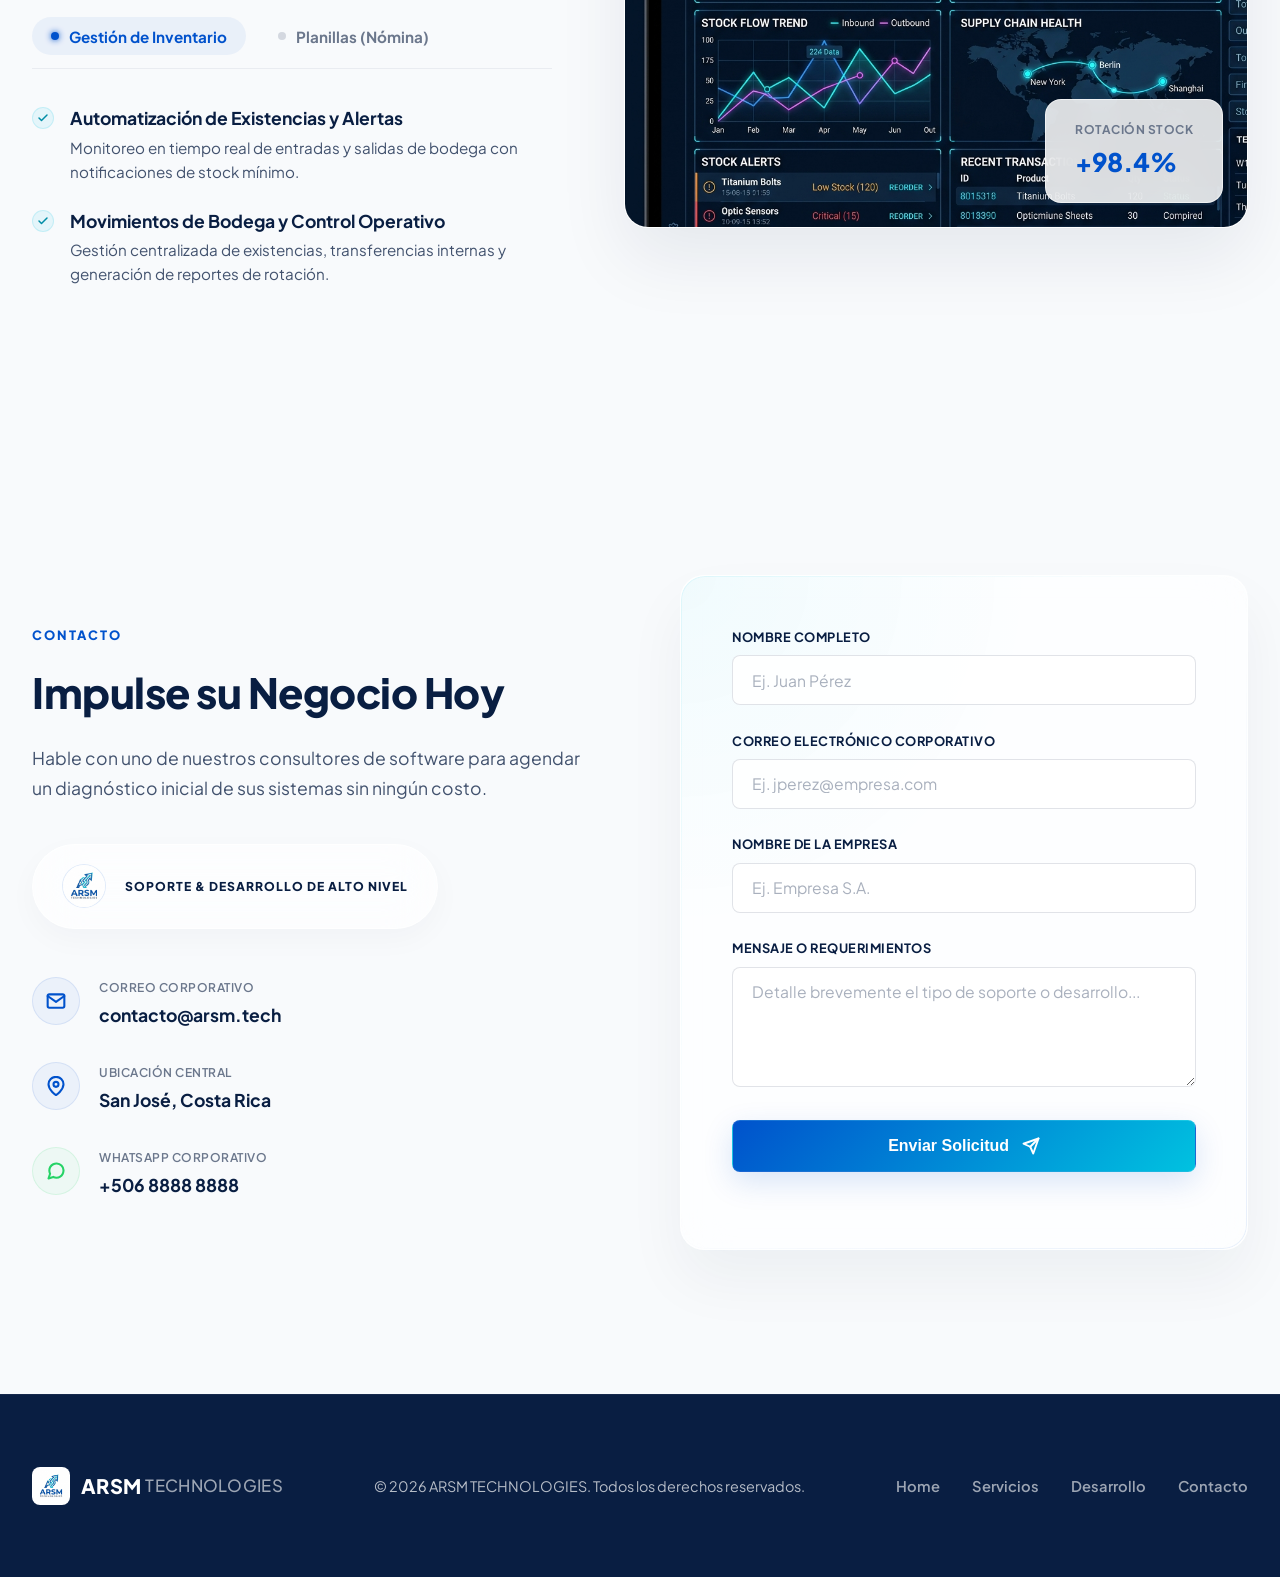
<file: v2.html>
<!DOCTYPE html>
<html lang="es">
<head>
  <meta charset="UTF-8">
  <meta name="viewport" content="width=device-width, initial-scale=1.0">
  <meta name="description" content="ARSM TECHNOLOGIES - Versión 2. Diseño tecnológico, creativo y profesional según las últimas tendencias de diseño web.">
  <title>ARSM TECHNOLOGIES | Soluciones Digitales de Vanguardia</title>
  <link rel="stylesheet" href="styles_v2.css">
</head>
<body>

  <!-- Floating Mesh Gradient Backdrop Blobs -->
  <div class="mesh-container">
    <div class="mesh-blob blob-blue"></div>
    <div class="mesh-blob blob-cyan"></div>
    <div class="mesh-blob blob-purple"></div>
  </div>

  <div class="tech-grid-overlay"></div>

  <!-- Centered Floating Pill Navigation -->
  <header class="header-v2" id="header-v2">
    <div class="container nav-container">
      <nav class="nav-pill">
        <a href="#home" class="logo">
          <img src="logo.jpg" alt="ARSM Logo Monograma" class="logo-icon">
          <span class="logo-text">ARSM <span class="logo-subtext">TECHNOLOGIES</span></span>
        </a>
        <ul class="nav-links" id="nav-menu-v2">
          <li><a href="#home">Home</a></li>
          <li><a href="#services">Servicios</a></li>
          <li><a href="#software">Desarrollo</a></li>
          <li><a href="#contact">Contacto</a></li>
        </ul>
        <div class="nav-cta-wrapper">
          <a href="#contact" class="btn-quote-pill">Cotizar</a>
          <button class="mobile-nav-toggle-pill" id="menu-toggle-v2" aria-label="Menú">
            <span class="hamburger-v2"></span>
          </button>
        </div>
      </nav>
    </div>
  </header>

  <main>
    <!-- Hero Section -->
    <section class="hero-v2" id="home">
      <canvas id="particle-canvas-v2"></canvas>
      <div class="container">
        <div class="hero-wrapper-v2">
          <div class="hero-badge-v2">
            <span class="badge-dot-v2"></span>
            INGENIERÍA & CONSULTORÍA DE SOFTWARE
          </div>
          <h1>Impulsando el Crecimiento Digital con <span class="text-gradient-v2">Soluciones Avanzadas</span></h1>
          <p class="hero-subhead-v2">Consolidamos su negocio como aliado estratégico en tecnología y desarrollo a medida.</p>
          <div class="hero-actions-v2">
            <a href="#services" class="btn btn-primary-v2">Ver Portafolio</a>
            <a href="#contact" class="btn btn-outline-v2">Iniciemos</a>
          </div>
        </div>
      </div>
    </section>

    <!-- Core Services Bento Grid -->
    <section class="section-padding" id="services">
      <div class="container">
        <div class="section-header-v2">
          <span class="section-pre-v2">Especialidades</span>
          <h2>Servicios Corporativos Clave</h2>
          <p class="section-desc-v2">Diseños de vanguardia y soporte técnico de alto nivel para optimizar la infraestructura de su negocio.</p>
        </div>

        <div class="services-bento-v2">
          
          <!-- Card 1: Web Development (Wide, Span 7) -->
          <div class="bento-card-v2 card-wide-v2 glassmorphism-v2" id="service-web">
            <div class="card-wide-layout-v2">
              <div class="card-text-side-v2">
                <div class="card-icon-box-v2">
                  <svg xmlns="http://www.w3.org/2000/svg" width="28" height="28" viewBox="0 0 24 24" fill="none" stroke="currentColor" stroke-width="2" stroke-linecap="round" stroke-linejoin="round">
                    <rect x="2" y="3" width="20" height="14" rx="2" ry="2"/>
                    <line x1="8" y1="21" x2="16" y2="21"/>
                    <line x1="12" y1="17" x2="12" y2="21"/>
                    <path d="M12 9l-2 2 2 2"/>
                    <path d="M14 9l2-2-2-2"/>
                  </svg>
                </div>
                <h3 class="card-title-v2">Diseño y Desarrollo de Páginas Web</h3>
                <p class="card-text-v2">Creación de sitios web corporativos modernos, optimizados para dispositivos móviles (responsive), con altos estándares de velocidad y posicionamiento en buscadores (SEO) para la captación de clientes.</p>
                
                <div class="tech-spec-grid-v2">
                  <div class="spec-item-v2">
                    <span class="spec-label-v2">Despliegue</span>
                    <span class="spec-value-v2">Next.js / Jamstack</span>
                  </div>
                  <div class="spec-item-v2">
                    <span class="spec-label-v2">Velocidad</span>
                    <span class="spec-value-v2">Core Web Vitals</span>
                  </div>
                </div>
              </div>
              <div class="card-image-side-v2">
                <img src="web_dev_service.png" alt="Diseño Web" class="service-card-image-v2">
              </div>
            </div>
            <a href="#contact" class="card-footer-v2">
              Saber Más 
              <svg xmlns="http://www.w3.org/2000/svg" width="16" height="16" viewBox="0 0 24 24" fill="none" stroke="currentColor" stroke-width="2.5" stroke-linecap="round" stroke-linejoin="round"><line x1="5" y1="12" x2="19" y2="12"/><polyline points="12 5 19 12 12 19"/></svg>
            </a>
          </div>

          <!-- Card 2: Technical Support (Narrow, Span 5) -->
          <div class="bento-card-v2 card-narrow-v2 glassmorphism-v2" id="service-hardware">
            <div class="card-narrow-layout-v2">
              <div>
                <div class="card-icon-box-v2">
                  <svg xmlns="http://www.w3.org/2000/svg" width="28" height="28" viewBox="0 0 24 24" fill="none" stroke="currentColor" stroke-width="2" stroke-linecap="round" stroke-linejoin="round">
                    <rect x="2" y="2" width="20" height="8" rx="2"/>
                    <rect x="2" y="14" width="20" height="8" rx="2"/>
                    <line x1="6" y1="6" x2="6.01" y2="6"/>
                    <line x1="6" y1="18" x2="6.01" y2="18"/>
                  </svg>
                </div>
                <h3 class="card-title-v2">Soporte Técnico Especializado en Hardware</h3>
                <p class="card-text-v2">Mantenimiento preventivo y correctivo de computadoras, servidores y redes; diagnóstico avanzado, optimización de componentes, limpieza física interna y reparación de fallas críticas. Configuración de servidores y redes para empresas.</p>
              </div>
              <div class="card-image-bottom-v2">
                <img src="hardware_service.png" alt="Soporte Hardware" class="service-card-image-v2">
              </div>
            </div>
            <a href="#contact" class="card-footer-v2">
              Solicitar Soporte 
              <svg xmlns="http://www.w3.org/2000/svg" width="16" height="16" viewBox="0 0 24 24" fill="none" stroke="currentColor" stroke-width="2.5" stroke-linecap="round" stroke-linejoin="round"><line x1="5" y1="12" x2="19" y2="12"/><polyline points="12 5 19 12 12 19"/></svg>
            </a>
          </div>

          <!-- Card 3: Advanced App Configuration (Narrow, Span 5) -->
          <div class="bento-card-v2 card-narrow-v2 glassmorphism-v2" id="service-config">
            <div class="card-narrow-layout-v2">
              <div>
                <div class="card-icon-box-v2">
                  <svg xmlns="http://www.w3.org/2000/svg" width="28" height="28" viewBox="0 0 24 24" fill="none" stroke="currentColor" stroke-width="2" stroke-linecap="round" stroke-linejoin="round">
                    <circle cx="12" cy="12" r="3"/>
                    <path d="M19.4 15a1.65 1.65 0 0 0 .33 1.82l.06.06a2 2 0 1 1-2.83 2.83l-.06-.06a1.65 1.65 0 0 0-1.82-.33 1.65 1.65 0 0 0-1 1.51V21a2 2 0 0 1-4 0v-.09A1.65 1.65 0 0 0 9 19.4a1.65 1.65 0 0 0-1.82.33l-.06.06a2 2 0 1 1-2.83-2.83l.06-.06a1.65 1.65 0 0 0 .33-1.82 1.65 1.65 0 0 0-1.51-1H3a2 2 0 0 1 0-4h.09A1.65 1.65 0 0 0 4.6 9a1.65 1.65 0 0 0-.33-1.82l-.06-.06a2 2 0 1 1 2.83-2.83l.06.06a1.65 1.65 0 0 0 1.82.33H9a1.65 1.65 0 0 0 1-1.51V3a2 2 0 0 1 4 0v.09a1.65 1.65 0 0 0 1 1.51 1.65 1.65 0 0 0 1.82-.33l.06-.06a2 2 0 1 1 2.83 2.83l-.06.06a1.65 1.65 0 0 0-.33 1.82V9a1.65 1.65 0 0 0 1.51 1H21a2 2 0 0 1 0 4h-.09a1.65 1.65 0 0 0-1.51 1z"/>
                  </svg>
                </div>
                <h3 class="card-title-v2">Configuración Avanzada de Aplicaciones</h3>
                <p class="card-text-v2">Migración de correos, administración de licencias, configuración de seguridad, soporte técnico, capacitación de usuarios y optimización de herramientas colaborativas.</p>
              </div>
              <div class="card-image-bottom-v2">
                <img src="app_config_service.png" alt="Configuración de Aplicaciones" class="service-card-image-v2">
              </div>
            </div>
            <a href="#contact" class="card-footer-v2">
              Configurar Herramientas 
              <svg xmlns="http://www.w3.org/2000/svg" width="16" height="16" viewBox="0 0 24 24" fill="none" stroke="currentColor" stroke-width="2.5" stroke-linecap="round" stroke-linejoin="round"><line x1="5" y1="12" x2="19" y2="12"/><polyline points="12 5 19 12 12 19"/></svg>
            </a>
          </div>

          <!-- Card 4: Strategic Purchase Consulting (Wide, Span 7) -->
          <div class="bento-card-v2 card-wide-v2 glassmorphism-v2" id="service-consulting">
            <div class="card-wide-layout-v2">
              <div class="card-text-side-v2">
                <div class="card-icon-box-v2">
                  <svg xmlns="http://www.w3.org/2000/svg" width="28" height="28" viewBox="0 0 24 24" fill="none" stroke="currentColor" stroke-width="2" stroke-linecap="round" stroke-linejoin="round">
                    <path d="M12 22s8-4 8-10V5l-8-3-8 3v7c0 6 8 10 8 10z"/>
                    <circle cx="12" cy="12" r="3"/>
                  </svg>
                </div>
                <h3 class="card-title-v2">Asesoramiento Estratégico en Compra de Equipos</h3>
                <p class="card-text-v2">Consultoría tecnológica personalizada para la adquisición de hardware empresarial. Se analizan necesidades operativas para recomendarle laptops, servidores y routers con la mejor relación costo-beneficio, evitando gastos excesivos.</p>
              </div>
              <div class="card-image-side-v2">
                <img src="consulting_service.png" alt="Asesoría Equipos" class="service-card-image-v2">
              </div>
            </div>
            <a href="#contact" class="card-footer-v2">
              Iniciar Consultoría 
              <svg xmlns="http://www.w3.org/2000/svg" width="16" height="16" viewBox="0 0 24 24" fill="none" stroke="currentColor" stroke-width="2.5" stroke-linecap="round" stroke-linejoin="round"><line x1="5" y1="12" x2="19" y2="12"/><polyline points="12 5 19 12 12 19"/></svg>
            </a>
          </div>

        </div>
      </div>
    </section>

    <!-- Custom Software Section (Modern Web Terminal Browser Mockup) -->
    <section class="section-padding" id="software">
      <div class="container">
        <div class="blueprint-grid-v2">
          
          <div class="blueprint-details-v2">
            <span class="blueprint-tag-v2">INGENIERÍA A MEDIDA</span>
            <h2 class="blueprint-title-v2">Desarrollo de Aplicaciones y Sistemas a Medida</h2>
            <p class="blueprint-desc-v2">Diseño y programación de software adaptado a las dinámicas específicas de cada empresa, incluyendo soluciones modulares para gestión de inventario, planillas, nómina, facturación y control administrativo.</p>
            
            <!-- Browser-Like Tab Toggles -->
            <div class="browser-tabs-v2">
              <button class="browser-tab-v2 active" data-target="tab-inventory-v2">
                <span class="tab-indicator-v2"></span>
                Gestión de Inventario
              </button>
              <button class="browser-tab-v2" data-target="tab-payroll-v2">
                <span class="tab-indicator-v2"></span>
                Planillas (Nómina)
              </button>
            </div>

            <!-- Tab Features Content -->
            <div class="tab-contents-v2">
              
              <div class="tab-content-v2 active" id="tab-inventory-v2">
                <ul class="feature-list-v2">
                  <li class="feature-item-v2">
                    <span class="check-v2"><svg xmlns="http://www.w3.org/2000/svg" width="12" height="12" viewBox="0 0 24 24" fill="none" stroke="currentColor" stroke-width="3" stroke-linecap="round" stroke-linejoin="round"><polyline points="20 6 9 17 4 12"/></svg></span>
                    <div>
                      <h4 class="feature-title-v2">Automatización de Existencias y Alertas</h4>
                      <p class="feature-desc-v2">Monitoreo en tiempo real de entradas y salidas de bodega con notificaciones de stock mínimo.</p>
                    </div>
                  </li>
                  <li class="feature-item-v2">
                    <span class="check-v2"><svg xmlns="http://www.w3.org/2000/svg" width="12" height="12" viewBox="0 0 24 24" fill="none" stroke="currentColor" stroke-width="3" stroke-linecap="round" stroke-linejoin="round"><polyline points="20 6 9 17 4 12"/></svg></span>
                    <div>
                      <h4 class="feature-title-v2">Movimientos de Bodega y Control Operativo</h4>
                      <p class="feature-desc-v2">Gestión centralizada de existencias, transferencias internas y generación de reportes de rotación.</p>
                    </div>
                  </li>
                </ul>
              </div>

              <div class="tab-content-v2" id="tab-payroll-v2">
                <ul class="feature-list-v2">
                  <li class="feature-item-v2">
                    <span class="check-v2"><svg xmlns="http://www.w3.org/2000/svg" width="12" height="12" viewBox="0 0 24 24" fill="none" stroke="currentColor" stroke-width="3" stroke-linecap="round" stroke-linejoin="round"><polyline points="20 6 9 17 4 12"/></svg></span>
                    <div>
                      <h4 class="feature-title-v2">Cálculo de Nómina y Salarios</h4>
                      <p class="feature-desc-v2">Control automatizado de salarios, cálculo de retenciones de ley, horas extra y vacaciones.</p>
                    </div>
                  </li>
                  <li class="feature-item-v2">
                    <span class="check-v2"><svg xmlns="http://www.w3.org/2000/svg" width="12" height="12" viewBox="0 0 24 24" fill="none" stroke="currentColor" stroke-width="3" stroke-linecap="round" stroke-linejoin="round"><polyline points="20 6 9 17 4 12"/></svg></span>
                    <div>
                      <h4 class="feature-title-v2">Reportes Administrativos y de Ley</h4>
                      <p class="feature-desc-v2">Generación de planillas para la CCSS, reportes contables internos y archivos de dispersión bancaria.</p>
                    </div>
                  </li>
                </ul>
              </div>

            </div>
          </div>

          <!-- Futuristic Browser Terminal Mockup -->
          <div class="browser-frame-v2 glassmorphism-v2">
            <div class="browser-top-bar-v2">
              <div class="browser-dots-v2">
                <span class="dot-red-v2"></span>
                <span class="dot-yellow-v2"></span>
                <span class="dot-green-v2"></span>
              </div>
              <div class="browser-address-v2">https://system.arsm.tech</div>
            </div>
            
            <div class="browser-content-v2">
              <img src="inventory_system.png" alt="Inventario Dashboard" class="browser-img-v2 active" id="img-inventory-v2">
              <img src="payroll_system.png" alt="Nómina Dashboard" class="browser-img-v2" id="img-payroll-v2">
              
              <div class="browser-overlay-card-v2 glassmorphism-v2">
                <span class="overlay-card-title-v2" id="browser-stat-lbl">Rotación Stock</span>
                <div class="overlay-card-value-v2" id="browser-stat-val">+98.4%</div>
              </div>
            </div>
          </div>

        </div>
      </div>
    </section>

    <!-- Redesigned Light Theme Contact Form -->
    <section class="section-padding" id="contact">
      <div class="container">
        <div class="contact-grid-v2">
          
          <div class="contact-info-v2">
            <span class="section-pre-v2">Contacto</span>
            <h2>Impulse su Negocio Hoy</h2>
            <p>Hable con uno de nuestros consultores de software para agendar un diagnóstico inicial de sus sistemas sin ningún costo.</p>
            
            <!-- Capsule Brand Showcase Card -->
            <div class="contact-brand-card-v2 glassmorphism-v2">
              <img src="logo.jpg" alt="ARSM Logo Monograma" class="contact-logo-showcase-v2">
              <div class="contact-brand-badge-v2">SOPORTE & DESARROLLO DE ALTO NIVEL</div>
            </div>

            <div class="contact-details-v2">
              <div class="contact-detail-item-v2">
                <div class="contact-icon-v2">
                  <svg xmlns="http://www.w3.org/2000/svg" width="20" height="20" viewBox="0 0 24 24" fill="none" stroke="currentColor" stroke-width="2.5" stroke-linecap="round" stroke-linejoin="round">
                    <path d="M4 4h16c1.1 0 2 .9 2 2v12c0 1.1-.9 2-2 2H4c-1.1 0-2-.9-2-2V6c0-1.1.9-2 2-2z"/>
                    <polyline points="22,6 12,13 2,6"/>
                  </svg>
                </div>
                <div>
                  <span class="detail-lbl-v2">Correo Corporativo</span>
                  <div class="detail-val-v2">contacto@arsm.tech</div>
                </div>
              </div>

              <div class="contact-detail-item-v2">
                <div class="contact-icon-v2">
                  <svg xmlns="http://www.w3.org/2000/svg" width="20" height="20" viewBox="0 0 24 24" fill="none" stroke="currentColor" stroke-width="2.5" stroke-linecap="round" stroke-linejoin="round">
                    <path d="M21 10c0 7-9 13-9 13s-9-6-9-13a9 9 0 0 1 18 0z"/>
                    <circle cx="12" cy="10" r="3"/>
                  </svg>
                </div>
                <div>
                  <span class="detail-lbl-v2">Ubicación Central</span>
                  <div class="detail-val-v2">San José, Costa Rica</div>
                </div>
              </div>

              <div class="contact-detail-item-v2">
                <div class="contact-icon-v2" style="color: #25D366; background: rgba(37, 211, 102, 0.05); border-color: rgba(37, 211, 102, 0.12);">
                  <!-- SVG WhatsApp Icon -->
                  <svg xmlns="http://www.w3.org/2000/svg" width="20" height="20" viewBox="0 0 24 24" fill="none" stroke="currentColor" stroke-width="2.5" stroke-linecap="round" stroke-linejoin="round">
                    <path d="M21 11.5a8.38 8.38 0 0 1-.9 3.8 8.5 8.5 0 0 1-7.6 4.7 8.38 8.38 0 0 1-3.8-.9L3 21l1.9-5.7a8.38 8.38 0 0 1-.9-3.8 8.5 8.5 0 0 1 4.7-7.6 8.38 8.38 0 0 1 3.8-.9h.5a8.48 8.48 0 0 1 8 8v.5z"/>
                  </svg>
                </div>
                <div>
                  <span class="detail-lbl-v2">WhatsApp Corporativo</span>
                  <div class="detail-val-v2">
                    <a href="https://wa.me/50688888888?text=Hola,%20me%20gustar%C3%ADa%20obtener%20informaci%C3%B3n%20sobre%20sus%20servicios%20de%20tecnolog%C3%ADa." target="_blank" style="text-decoration: none; color: inherit; transition: var(--transition-smooth);" onmouseover="this.style.color='var(--accent-blue)'" onmouseout="this.style.color='inherit'">+506 8888 8888</a>
                  </div>
                </div>
              </div>
            </div>
          </div>

          <!-- Glassmorphic Form Card -->
          <div class="contact-form-container-v2 glassmorphism-v2" id="contact-form-card-v2">
            <form class="contact-form-v2" id="lead-form-v2" novalidate>
              <div class="form-group-v2">
                <label for="contact-name-v2" class="form-label-v2">Nombre Completo</label>
                <input type="text" id="contact-name-v2" class="form-input-v2" placeholder="Ej. Juan Pérez" required>
              </div>

              <div class="form-group-v2">
                <label for="contact-email-v2" class="form-label-v2">Correo Electrónico Corporativo</label>
                <input type="email" id="contact-email-v2" class="form-input-v2" placeholder="Ej. jperez@empresa.com" required>
              </div>

              <div class="form-group-v2">
                <label for="contact-company-v2" class="form-label-v2">Nombre de la Empresa</label>
                <input type="text" id="contact-company-v2" class="form-input-v2" placeholder="Ej. Empresa S.A." required>
              </div>

              <div class="form-group-v2">
                <label for="contact-message-v2" class="form-label-v2">Mensaje o Requerimientos</label>
                <textarea id="contact-message-v2" class="form-input-v2" placeholder="Detalle brevemente el tipo de soporte o desarrollo..." required></textarea>
              </div>

              <button type="submit" class="btn-submit-v2" id="btn-submit-form-v2">
                Enviar Solicitud
                <svg xmlns="http://www.w3.org/2000/svg" width="18" height="18" viewBox="0 0 24 24" fill="none" stroke="currentColor" stroke-width="2.5" stroke-linecap="round" stroke-linejoin="round"><line x1="22" y1="2" x2="11" y2="13"/><polygon points="22 2 15 22 11 13 2 9 22 2"/></svg>
              </button>

              <div class="form-feedback-v2" id="form-feedback-message-v2"></div>
            </form>
          </div>

        </div>
      </div>
    </section>
  </main>

  <!-- Footer -->
  <footer class="footer-v2">
    <div class="container">
      <div class="footer-grid-v2">
        <a href="#home" class="logo">
          <img src="logo.jpg" alt="ARSM Logo Monograma" class="logo-icon-footer">
          <span class="logo-text-footer">ARSM <span class="logo-subtext-footer">TECHNOLOGIES</span></span>
        </a>
        <p class="footer-copy-v2">&copy; 2026 ARSM TECHNOLOGIES. Todos los derechos reservados.</p>
        <ul class="footer-links-v2">
          <li><a href="#home">Home</a></li>
          <li><a href="#services">Servicios</a></li>
          <li><a href="#software">Desarrollo</a></li>
          <li><a href="#contact">Contacto</a></li>
        </ul>
      </div>
    </div>
  </footer>

  <!-- Floating Design Switcher -->
  <div class="design-switcher-badge">
    <a href="index.html" class="switcher-link">
      <span class="switcher-icon">👔</span>
      <span class="switcher-text">Volver a Diseño V1 (Corporativo)</span>
    </a>
  </div>

  <!-- Floating WhatsApp Button -->
  <a href="https://wa.me/50688888888?text=Hola,%20me%20gustar%C3%ADa%20obtener%20informaci%C3%B3n%20sobre%20sus%20servicios%20de%20tecnolog%C3%ADa." class="whatsapp-float" target="_blank" aria-label="Contacto por WhatsApp">
    <svg xmlns="http://www.w3.org/2000/svg" viewBox="0 0 448 512" width="26" height="26" fill="currentColor">
      <path d="M380.9 97.1C339 55.1 283.2 32 223.9 32c-122.4 0-222 99.6-222 222 0 39.1 10.2 77.3 29.6 111L0 480l117.7-30.9c32.4 17.7 68.9 27 106.1 27h.1c122.3 0 224.1-99.6 224.1-222 0-59.3-25.2-115-67.1-157zm-157 341.6c-33.2 0-65.7-8.9-94-25.7l-6.7-4-69.8 18.3L72 359.2l-4.4-7c-18.5-29.4-28.2-63.3-28.2-98.2 0-101.7 82.8-184.5 184.6-184.5 49.3 0 95.6 19.2 130.4 54.1 34.8 34.9 56.2 81.2 56.1 130.5 0 101.8-84.9 184.6-186.6 184.6zm101.2-138.2c-5.5-2.8-32.8-16.2-37.9-18-5.1-1.9-8.8-2.8-12.5 2.8-3.7 5.6-14.3 18-17.6 21.8-3.2 3.7-6.5 4.2-12 1.4-32.6-16.3-54-29.1-75.5-66-5.7-9.8 5.7-9.1 16.3-30.3 1.8-3.7.9-6.9-.5-9.7-1.4-2.8-12.5-30.1-17.1-41.2-4.5-10.8-9.1-9.3-12.5-9.5-3.2-.2-6.9-.2-10.6-.2-3.7 0-9.7 1.4-14.8 6.9-5.1 5.6-19.4 19-19.4 46.3 0 27.3 19.9 53.7 22.6 57.4 2.8 3.7 39.1 59.7 94.8 83.8 35.2 15.2 49 16.5 66.6 13.9 10.7-1.6 32.8-13.4 37.4-26.4 4.6-13 4.6-24.1 3.2-26.4-1.3-2.5-5-3.9-10.5-6.6z"/>
    </svg>
  </a>

  <script src="app_v2.js"></script>
</body>
</html>
</file>
<file: styles.css>
@import url('https://fonts.googleapis.com/css2?family=Outfit:wght@400;500;600;700;800&family=Plus+Jakarta+Sans:wght@300;400;500;600;700;800&display=swap');

/* --- Unified B2B Premium Design System (Corporate V1 + Tendencias V2) --- */
:root {
  --bg-primary: #F8FAFC; /* Gris acero gélido para todo el cuerpo */
  --bg-secondary: rgba(235, 241, 246, 0.45); /* Gris azulado de contraste para secciones alternas */
  --bg-pure: #FFFFFF;
  --bg-tarjeta: rgba(255, 255, 255, 0.65); /* Cristal esmerilado translúcido */
  --border-color: rgba(148, 163, 184, 0.12); /* Micro-borde sutil */
  --border-color-glow: rgba(37, 99, 235, 0.25);
  --border-glass: rgba(148, 163, 184, 0.18);
  --borde-sutil: rgba(148, 163, 184, 0.12);
  
  /* Brand Colors (Vibrant High-Tech Light Palette) */
  --accent-blue: #2563EB; /* Azul tecnológico vibrante (#2563eb) */
  --accent-cyan: #06B6D4; /* Cian complementario (#06b6d4) */
  --accent-cyan-glow: #22D3EE;
  --accent-purple: #8B5CF6; /* Violeta complementario para mesh blobs */
  
  --accent-gradient: linear-gradient(135deg, var(--accent-blue) 0%, var(--accent-cyan) 100%);
  --accent-gradient-hover: linear-gradient(135deg, var(--accent-cyan) 0%, var(--accent-blue) 100%);
  --accent-gradient-glow: linear-gradient(135deg, var(--accent-cyan-glow) 0%, var(--accent-blue) 100%);
  
  /* Text System (Azul pizarra oscuro para máxima legibilidad) */
  --text-primary: #0F172A; /* Slate 900 */
  --text-secondary: #475569; /* Slate 600 / Gris medio descripciones */
  --text-muted: #64748B; /* Slate 500 */
  --text-cyan: #0891B2; /* Cyan 600 */
  
  /* Layout & Animations */
  --font-main: 'Plus Jakarta Sans', system-ui, -apple-system, sans-serif;
  --font-headings: 'Outfit', 'Plus Jakarta Sans', system-ui, -apple-system, sans-serif;
  --radius-sm: 8px;
  --radius-md: 16px;
  --radius-lg: 24px;
  --radius-xl: 32px;
  --transition-smooth: all 0.4s cubic-bezier(0.16, 1, 0.3, 1);
  
  /* Shadows (Estilo Apple / Stripe - Suaves y difuminadas) */
  --cyan-glow-shadow: 0 8px 24px rgba(6, 182, 212, 0.15);
  --blue-glow-shadow: 0 8px 24px rgba(37, 99, 235, 0.12);
  --card-shadow: 0 4px 6px -1px rgba(0, 0, 0, 0.02), 0 10px 15px -3px rgba(15, 23, 42, 0.03);
  --card-shadow-hover: 0 20px 25px -5px rgba(15, 23, 42, 0.05), 0 10px 10px -5px rgba(15, 23, 42, 0.02);
}

/* --- Base Resets & Defaults --- */
* {
  box-sizing: border-box;
  margin: 0;
  padding: 0;
}

html {
  scroll-behavior: smooth;
  background-color: var(--bg-primary);
  color: var(--text-primary);
  font-family: var(--font-main);
  overflow-x: hidden;
}

h1, h2, h3, h4, h5, h6 {
  font-family: var(--font-headings);
}

body {
  line-height: 1.6;
  font-weight: 400;
  min-height: 100vh;
  position: relative;
  -webkit-font-smoothing: antialiased;
  background: transparent; /* Permite ver el fondo gradiente y rejilla */
}

::selection {
  background: rgba(6, 182, 212, 0.15);
  color: var(--accent-blue);
}

/* Custom Scrollbar */
::-webkit-scrollbar {
  width: 8px;
}
::-webkit-scrollbar-track {
  background: var(--bg-secondary);
}
::-webkit-scrollbar-thumb {
  background: #CBD5E1;
  border-radius: var(--radius-sm);
}
::-webkit-scrollbar-thumb:hover {
  background: var(--accent-blue);
}

/* --- Utility Classes --- */
.container {
  max-width: 1200px;
  margin: 0 auto;
  padding: 0 2rem;
  width: 100%;
}

.text-gradient {
  background: var(--accent-gradient);
  -webkit-background-clip: text;
  -webkit-text-fill-color: transparent;
}

.section-padding {
  padding: 9rem 0;
}

.bg-secondary-section {
  background-color: var(--bg-secondary);
  backdrop-filter: blur(12px);
  -webkit-backdrop-filter: blur(12px);
  border-top: 1px solid var(--border-color);
  border-bottom: 1px solid var(--border-color);
  position: relative;
  z-index: 2;
}

.glassmorphism-v2 {
  background: rgba(255, 255, 255, 0.65);
  backdrop-filter: blur(24px) saturate(140%);
  -webkit-backdrop-filter: blur(24px) saturate(140%);
  border: 1px solid rgba(255, 255, 255, 0.55);
  box-shadow: 
    0 10px 40px rgba(9, 30, 66, 0.02),
    inset 0 1px 0 rgba(255, 255, 255, 0.9),
    0 0 0 1px rgba(37, 99, 235, 0.02);
}

/* --- Dynamic Moving Mesh Backdrop (from V2) --- */
.mesh-container {
  position: fixed;
  top: 0;
  left: 0;
  width: 100vw;
  height: 100vh;
  z-index: -2;
  overflow: hidden;
  pointer-events: none;
  background: radial-gradient(circle at 50% 30%, #F8FAFC 0%, #EFF6FF 60%, #E0F2FE 100%);
}

/* Subtle organic grain texture overlay */
.mesh-container::after {
  content: '';
  position: absolute;
  inset: 0;
  background-image: url("data:image/svg+xml,%3Csvg viewBox='0 0 200 200' xmlns='http://www.w3.org/2000/svg'%3E%3Cfilter id='noise'%3E%3CfeTurbulence type='fractalNoise' baseFrequency='0.8' numOctaves='3' stitchTiles='stitch'/%3E%3C/filter%3E%3Crect width='100%25' height='100%25' filter='url(%23noise)' opacity='0.025'/%3E%3C/svg%3E");
  pointer-events: none;
  mix-blend-mode: overlay;
  opacity: 0.8;
}

.mesh-blob {
  position: absolute;
  border-radius: 50%;
  filter: blur(130px);
  opacity: 0.35;
  mix-blend-mode: normal; /* Normal mode is cleaner in light tech */
  animation: float-mesh 25s infinite alternate ease-in-out;
}

.blob-blue {
  width: 55vw;
  height: 55vw;
  background: radial-gradient(circle, rgba(37, 99, 235, 0.22) 0%, rgba(37, 99, 235, 0) 70%);
  top: -10%;
  left: -5%;
}

.blob-cyan {
  width: 50vw;
  height: 50vw;
  background: radial-gradient(circle, rgba(6, 182, 212, 0.18) 0%, rgba(6, 182, 212, 0) 70%);
  bottom: -10%;
  right: -5%;
  animation-delay: -5s;
  animation-duration: 28s;
}

.blob-purple {
  width: 45vw;
  height: 45vw;
  background: radial-gradient(circle, rgba(139, 92, 246, 0.14) 0%, rgba(139, 92, 246, 0) 70%);
  top: 35%;
  left: 30%;
  animation-delay: -10s;
  animation-duration: 32s;
}

@keyframes float-mesh {
  0% { transform: translate(0, 0) scale(1) rotate(0deg); }
  33% { transform: translate(6%, 10%) scale(1.08) rotate(120deg); }
  66% { transform: translate(-5%, -8%) scale(0.92) rotate(240deg); }
  100% { transform: translate(0, 0) scale(1) rotate(360deg); }
}

/* Highly detailed, premium B2B Cyber-Blueprint Technical Grid Overlay */
.tech-grid-overlay {
  position: fixed;
  top: 0;
  left: 0;
  width: 100%;
  height: 100%;
  z-index: -1;
  background-image: 
    url("data:image/svg+xml,%3Csvg width='80' height='80' xmlns='http://www.w3.org/2000/svg'%3E%3Cpath d='M 80 0 L 0 0 0 80' fill='none' stroke='rgba(37, 99, 235, 0.08)' stroke-width='1'/%3E%3Cpath d='M 40 0 L 40 80 M 0 40 L 80 40' fill='none' stroke='rgba(6, 182, 212, 0.05)' stroke-width='0.5' stroke-dasharray='2,2'/%3E%3Ccircle cx='40' cy='40' r='1.5' fill='rgba(6, 182, 212, 0.25)'/%3E%3Cpath d='M 0 0 L 5 0 M 0 0 L 0 5 M 80 0 L 75 0 M 80 0 L 80 5 M 0 80 L 5 80 M 0 80 L 0 75 M 80 80 L 75 80 M 80 80 L 80 75' fill='none' stroke='rgba(37, 99, 235, 0.18)' stroke-width='0.8'/%3E%3C/svg%3E");
  background-size: 80px 80px;
  pointer-events: none;
}

.tech-grid-overlay::after {
  content: '';
  position: absolute;
  inset: 0;
  background: radial-gradient(circle at 50% 30%, transparent 10%, var(--bg-primary) 90%);
  pointer-events: none;
}

/* --- Centered Floating Pill Navigation (from V2) --- */
.header {
  position: fixed;
  top: 1.5rem;
  left: 0;
  width: 100%;
  z-index: 1000;
  pointer-events: none;
  transition: var(--transition-smooth);
}

.nav-container {
  display: flex;
  justify-content: center;
  pointer-events: none;
}

.nav-pill {
  pointer-events: auto;
  display: flex;
  align-items: center;
  justify-content: space-between;
  width: 100%;
  max-width: 1160px; /* Increased from 980px to fit all B2B links */
  background: rgba(255, 255, 255, 0.85);
  backdrop-filter: blur(24px) saturate(190%);
  -webkit-backdrop-filter: blur(24px) saturate(190%);
  border: 1px solid rgba(37, 99, 235, 0.08);
  padding: 0.7rem 2.2rem;
  border-radius: 60px;
  box-shadow: 
    0 10px 40px rgba(0, 0, 0, 0.04),
    0 1px 3px rgba(0, 0, 0, 0.01),
    inset 0 1px 0 rgba(255, 255, 255, 0.8);
  transition: var(--transition-smooth);
}

/* Shrink pill nav slightly on scroll */
.header.scrolled {
  top: 0.8rem;
}

.header.scrolled .nav-pill {
  max-width: 1080px; /* Increased from 880px to prevent shrinking squish */
  padding: 0.5rem 1.8rem;
  border-color: rgba(37, 99, 235, 0.12);
  box-shadow: 
    0 15px 45px rgba(37, 99, 235, 0.06),
    0 1px 2px rgba(0, 0, 0, 0.01);
}

.logo {
  text-decoration: none;
  display: flex;
  align-items: center;
  gap: 0.75rem;
  flex-shrink: 0; /* Prevents logo text wrapping or overlapping */
}

.logo-icon {
  width: 38px;
  height: 38px;
  object-fit: cover;
  object-position: 50% 12%;
  border-radius: var(--radius-sm);
  border: 1px solid rgba(37, 99, 235, 0.12);
  background: #FFFFFF;
  box-shadow: 0 4px 10px rgba(37, 99, 235, 0.06);
  transition: var(--transition-smooth);
  flex-shrink: 0;
}

.logo:hover .logo-icon {
  transform: scale(1.06) rotate(2deg);
  border-color: var(--accent-cyan);
  box-shadow: 0 0 12px rgba(6, 182, 212, 0.25);
}

.logo-text {
  font-family: var(--font-headings);
  font-size: 1.25rem;
  font-weight: 800;
  color: var(--accent-blue);
  letter-spacing: 0.3px;
  display: flex;
  align-items: center;
  gap: 0.25rem;
  white-space: nowrap; /* Prevents brand name breaking */
  flex-shrink: 0;
}

.logo-subtext {
  color: var(--text-secondary);
  font-weight: 500;
  font-size: 1.05rem;
}

.nav-links {
  display: flex;
  gap: 1.25rem; /* Reduced from 2rem to prevent squeezing links */
  list-style: none;
  align-items: center;
  flex-shrink: 0; /* Prevents nav-menu container from shrinking */
}

.nav-links a {
  text-decoration: none;
  color: var(--text-secondary);
  font-weight: 600;
  font-size: 0.88rem; /* Slightly reduced from 0.92rem to fit */
  transition: var(--transition-smooth);
  position: relative;
  padding: 0.4rem 0;
  white-space: nowrap; /* CRITICAL: Prevents navigation links from wrapping to two lines! */
}

.nav-links a::after {
  content: '';
  position: absolute;
  bottom: 0;
  left: 50%;
  width: 0;
  height: 2px;
  background: var(--accent-blue);
  transition: var(--transition-smooth);
  transform: translateX(-50%);
  border-radius: 2px;
}

.nav-links a:hover {
  color: var(--accent-blue);
}

.nav-links a:hover::after {
  width: 100%;
}

.nav-cta-wrapper {
  display: flex;
  align-items: center;
  gap: 0.8rem;
  flex-shrink: 0; /* Prevents CTA wrapper shrinking */
}

.btn-quote {
  text-decoration: none;
  color: #FFFFFF;
  background: var(--accent-gradient);
  padding: 0.55rem 1.35rem;
  border-radius: 50px; /* capsule style button */
  font-weight: 700;
  font-size: 0.85rem;
  transition: var(--transition-smooth);
  cursor: pointer;
  box-shadow: 0 4px 15px rgba(37, 99, 235, 0.15);
  border: 1px solid rgba(255, 255, 255, 0.1);
  display: inline-block;
  pointer-events: auto;
}

.btn-quote:hover {
  transform: translateY(-2px);
  box-shadow: 0 8px 22px rgba(6, 182, 212, 0.3);
  background: var(--accent-gradient-glow);
}

/* Mobile Nav Toggle Pill */
.mobile-nav-toggle {
  display: none;
  background: none;
  border: none;
  cursor: pointer;
  padding: 0.5rem;
  z-index: 1100;
}

.hamburger {
  display: block;
  width: 20px;
  height: 2px;
  background: var(--text-primary);
  position: relative;
  transition: var(--transition-smooth);
}

.hamburger::before, .hamburger::after {
  content: '';
  position: absolute;
  width: 20px;
  height: 2px;
  background: var(--text-primary);
  left: 0;
  transition: var(--transition-smooth);
}

.hamburger::before { top: -6px; }
.hamburger::after { top: 6px; }

.mobile-nav-toggle.active .hamburger {
  background: transparent;
}
.mobile-nav-toggle.active .hamburger::before {
  transform: rotate(45deg);
  top: 0;
}
.mobile-nav-toggle.active .hamburger::after {
  transform: rotate(-45deg);
  top: 0;
}

/* --- Hero Section --- */
.hero {
  min-height: 85vh; /* Premium proportional height */
  display: flex;
  flex-direction: column;
  justify-content: center;
  position: relative;
  padding-top: 110px; /* Safe space under floating nav-pill */
  padding-bottom: 0;
  overflow: hidden;
}

#particle-canvas {
  position: absolute;
  top: 0;
  left: 0;
  width: 100%;
  height: 100%;
  pointer-events: none;
  z-index: 1;
}

.hero-wrapper {
  position: relative;
  z-index: 5;
  max-width: 900px;
  margin-top: 1.5rem;
  margin-bottom: 2.5rem;
  margin-left: auto;
  margin-right: auto;
  text-align: center; /* Centered layout */
}

.hero-badge {
  display: inline-flex;
  align-items: center;
  gap: 0.5rem;
  background: rgba(37, 99, 235, 0.05);
  border: 1px solid rgba(37, 99, 235, 0.1);
  padding: 0.5rem 1.1rem;
  border-radius: 50px;
  font-size: 0.8rem;
  font-weight: 700;
  color: var(--accent-blue);
  margin-bottom: 1.25rem;
  text-transform: uppercase;
  letter-spacing: 1px;
  animation: pulse-border 3s infinite;
}

.hero-badge-dot {
  width: 6px;
  height: 6px;
  background-color: var(--accent-cyan);
  border-radius: 50%;
  box-shadow: 0 0 8px var(--accent-cyan);
  display: inline-block;
  animation: pulse-dot 1.5s infinite;
}

.hero h1 {
  font-size: 3.6rem;
  line-height: 1.15;
  font-weight: 800;
  margin-bottom: 1rem;
  letter-spacing: -1.5px;
  color: var(--text-primary);
}

.hero-subtext {
  font-size: 1.22rem;
  color: var(--text-secondary);
  margin-bottom: 2rem;
  max-width: 750px;
  line-height: 1.7;
  margin-left: auto; /* Center paragraph block */
  margin-right: auto;
}

.hero-ctas {
  display: flex;
  gap: 1.5rem;
  align-items: center;
  justify-content: center; /* Center CTA buttons */
}

/* Custom Button variants */
.btn {
  display: inline-flex;
  align-items: center;
  justify-content: center;
  padding: 0.95rem 2.4rem;
  font-size: 0.98rem;
  font-weight: 700;
  border-radius: 50px; /* Capsule buttons */
  text-decoration: none;
  cursor: pointer;
  transition: var(--transition-smooth);
  position: relative;
  overflow: hidden;
  z-index: 1;
}

.btn-primary-cyan {
  background: var(--accent-gradient);
  color: #FFFFFF;
  border: 1px solid rgba(255, 255, 255, 0.15);
  box-shadow: var(--cyan-glow-shadow);
}

/* Diagonal shine animation from V2 */
.btn-primary-cyan::before {
  content: '';
  position: absolute;
  top: 0;
  left: -50%;
  width: 200%;
  height: 100%;
  background: linear-gradient(
    to right,
    rgba(255, 255, 255, 0) 0%,
    rgba(255, 255, 255, 0.25) 50%,
    rgba(255, 255, 255, 0) 100%
  );
  transform: skewX(-25deg);
  transition: 0.75s cubic-bezier(0.16, 1, 0.3, 1);
  pointer-events: none;
  z-index: -1;
}

.btn-primary-cyan:hover::before {
  left: 120%;
}

.btn-primary-cyan:hover {
  background: var(--accent-gradient-glow);
  transform: translateY(-3px);
  box-shadow: 0 12px 30px rgba(6, 182, 212, 0.4);
}

.btn-secondary-transparent {
  background: rgba(255, 255, 255, 0.6);
  color: var(--text-secondary);
  border: 1px solid rgba(148, 163, 184, 0.25);
  backdrop-filter: blur(12px);
}

.btn-secondary-transparent:hover {
  border-color: var(--accent-blue);
  color: var(--accent-blue);
  background: #FFFFFF;
  transform: translateY(-3px);
  box-shadow: 0 10px 25px rgba(9, 30, 66, 0.05);
}

/* Social Proof Cinta Inferior */
.hero-social-proof {
  width: 100%;
  border-top: 1px solid var(--border-color);
  border-bottom: 1px solid var(--border-color);
  padding: 1.5rem 0;
  margin-top: auto; /* Push to the bottom of the flex container */
  background: rgba(255, 255, 255, 0.4);
  backdrop-filter: blur(10px);
  z-index: 5;
  position: relative;
}

.social-proof-container {
  display: flex;
  align-items: center;
  justify-content: space-between;
  flex-wrap: wrap;
  gap: 1.5rem;
}

.social-proof-title {
  font-size: 0.9rem;
  font-weight: 800;
  color: var(--text-muted);
  text-transform: uppercase;
  letter-spacing: 1.5px;
  white-space: nowrap;
}

.social-proof-items {
  display: flex;
  align-items: center;
  gap: 2.5rem;
  flex-wrap: wrap;
}

.social-proof-item {
  font-size: 0.95rem;
  font-weight: 700;
  color: var(--text-primary);
  display: flex;
  align-items: center;
  gap: 0.65rem;
  transition: var(--transition-smooth);
}

.social-proof-item:hover {
  color: var(--accent-blue);
  transform: translateY(-1px);
}

.social-proof-icon {
  flex-shrink: 0;
  transition: var(--transition-smooth);
}

.social-proof-item:hover .social-proof-icon {
  transform: scale(1.1);
}

/* --- Section Headers --- */
.section-header {
  text-align: center;
  margin-bottom: 5rem;
}

.section-pre {
  font-size: 0.8rem;
  text-transform: uppercase;
  letter-spacing: 2px;
  font-weight: 800;
  color: var(--accent-blue);
  display: block;
  margin-bottom: 0.8rem;
}

.section-title {
  font-size: 2.4rem;
  font-weight: 800;
  letter-spacing: -0.75px;
  color: var(--text-primary);
}

.section-desc {
  max-width: 650px;
  margin: 1.2rem auto 0;
  color: var(--text-secondary);
  font-size: 1.1rem;
  line-height: 1.6;
}

/* --- Bento Grid / Pilares Tecnológicos con 3D overlapping layout (V2) --- */
.services-bento {
  display: grid;
  grid-template-columns: repeat(12, 1fr);
  gap: 2.2rem;
}

.bento-card {
  position: relative;
  border-radius: 24px;
  padding: 2.8rem;
  overflow: hidden;
  transition: all 0.4s cubic-bezier(0.16, 1, 0.3, 1);
  display: flex;
  flex-direction: column;
  justify-content: space-between;
  background: rgba(255, 255, 255, 0.65);
  backdrop-filter: blur(24px) saturate(140%);
  -webkit-backdrop-filter: blur(24px) saturate(140%);
  border: 1px solid rgba(255, 255, 255, 0.55);
  box-shadow: 
    0 8px 30px rgba(9, 30, 66, 0.02),
    inset 0 1px 0 rgba(255, 255, 255, 0.9),
    0 0 0 1px rgba(37, 99, 235, 0.02);
}

.bento-card:hover {
  transform: translateY(-5px);
  border-color: rgba(6, 182, 212, 0.45);
  background: rgba(255, 255, 255, 0.9);
  box-shadow: 
    0 25px 50px rgba(37, 99, 235, 0.08),
    inset 0 1px 0 rgba(255, 255, 255, 0.95);
}

/* Bento Sizes */
.card-wide-7 { grid-column: span 7; }
.card-narrow-5 { grid-column: span 5; }

/* 3D Overlapping Bento Layouts */
.bento-layout-wrapper {
  display: flex;
  align-items: center; /* Vertically center the text and image */
  gap: 2rem;
  width: 100%;
}

.bento-text-side {
  flex: 1.2;
  display: flex;
  flex-direction: column;
  justify-content: center;
}

.bento-image-side {
  flex: 0.8;
  height: 210px;
  border-radius: var(--radius-md);
  overflow: hidden;
  border: 1px solid var(--border-color);
  box-shadow: 0 10px 25px rgba(9, 30, 66, 0.04);
  transform: translateY(10px) translateX(8px); /* Subtle 3D overlapping layout */
  transition: var(--transition-smooth);
  background: #FFFFFF;
}

.bento-card:hover .bento-image-side {
  transform: translateY(2px) translateX(1px) scale(1.02);
  box-shadow: 0 20px 40px rgba(37, 99, 235, 0.12);
}

.bento-image-vertical {
  width: 100%;
  height: 160px;
  border-radius: var(--radius-md);
  overflow: hidden;
  border: 1px solid var(--border-color);
  transform: translateY(12px); /* Subtle 3D overlapping layout */
  transition: var(--transition-smooth);
  background: #FFFFFF;
  margin-top: 1rem;
  box-shadow: 0 10px 25px rgba(9, 30, 66, 0.04);
}

.bento-card:hover .bento-image-vertical {
  transform: translateY(4px) scale(1.02);
  box-shadow: 0 20px 40px rgba(37, 99, 235, 0.12);
}

.bento-img {
  width: 100%;
  height: 100%;
  object-fit: cover;
  transition: var(--transition-smooth);
}

.bento-card:hover .bento-img {
  transform: scale(1.03);
}

.bento-icon-box {
  width: 54px;
  height: 54px;
  background: rgba(37, 99, 235, 0.04);
  border: 1px solid rgba(37, 99, 235, 0.1);
  border-radius: var(--radius-md);
  display: flex;
  align-items: center;
  justify-content: center;
  margin-bottom: 2rem;
  color: var(--accent-blue);
  transition: var(--transition-smooth);
}

.bento-card:hover .bento-icon-box {
  background: var(--accent-blue);
  color: #FFFFFF;
  box-shadow: var(--blue-glow-shadow);
}

.bento-title {
  font-size: 1.5rem;
  font-weight: 700;
  margin-bottom: 0.8rem;
  color: var(--text-primary);
}

.bento-text {
  color: var(--text-secondary);
  font-size: 0.95rem;
  line-height: 1.6;
}

.bento-specs {
  display: grid;
  grid-template-columns: repeat(2, 1fr);
  gap: 1rem;
  margin-top: 1.5rem;
  padding-top: 1.5rem;
  border-top: 1px solid rgba(148, 163, 184, 0.08);
}

.bento-spec-item {
  display: flex;
  flex-direction: column;
}

.bento-spec-lbl {
  font-size: 0.7rem;
  color: var(--text-muted);
  text-transform: uppercase;
  letter-spacing: 0.5px;
}

.bento-spec-val {
  font-size: 0.88rem;
  font-weight: 700;
  color: var(--text-primary);
  margin-top: 0.15rem;
}

.bento-card-footer {
  margin-top: 2.5rem;
  display: inline-flex;
  align-items: center;
  gap: 0.4rem;
  font-weight: 700;
  font-size: 0.85rem;
  color: var(--accent-blue);
  text-decoration: none;
  text-transform: uppercase;
  letter-spacing: 0.5px;
  transition: var(--transition-smooth);
}

.bento-card-footer svg {
  transition: var(--transition-smooth);
}

.bento-card-footer:hover {
  color: var(--accent-cyan);
}

.bento-card-footer:hover svg {
  transform: translateX(5px);
}

/* --- Section: Software Modular (Futuristic Browser Mockup V2) --- */
.blueprint-grid {
  display: grid;
  grid-template-columns: 1fr 1.1fr;
  gap: 4rem;
  align-items: center;
}

.blueprint-details {
  display: flex;
  flex-direction: column;
}

.blueprint-tag {
  color: var(--accent-blue);
  font-size: 0.8rem;
  text-transform: uppercase;
  letter-spacing: 1px;
  font-weight: 800;
  margin-bottom: 1rem;
  display: flex;
  align-items: center;
  gap: 0.5rem;
}

.blueprint-tag::before {
  content: '';
  width: 10px;
  height: 2px;
  background: var(--accent-blue);
}

.blueprint-title {
  font-size: 2.1rem;
  font-weight: 800;
  line-height: 1.25;
  margin-bottom: 1.25rem;
  color: var(--text-primary);
}

.blueprint-desc {
  color: var(--text-secondary);
  font-size: 1.05rem;
  margin-bottom: 2.5rem;
}

/* Browser-like Tab Navigation in Blueprint */
.tab-triggers {
  display: flex;
  background: rgba(37, 99, 235, 0.03);
  padding: 0.4rem;
  border-radius: 50px;
  gap: 0.5rem;
  margin-bottom: 2.5rem;
  border: 1px solid rgba(37, 99, 235, 0.06);
  max-width: 420px;
}

.tab-trigger {
  background: none;
  border: none;
  color: var(--text-muted);
  font-family: var(--font-main);
  font-weight: 700;
  font-size: 0.92rem;
  padding: 0.7rem 1.5rem;
  cursor: pointer;
  transition: var(--transition-smooth);
  border-radius: 50px;
  flex: 1;
  text-align: center;
}

.tab-trigger.active {
  color: var(--accent-blue);
  background: #FFFFFF;
  box-shadow: 0 4px 12px rgba(37, 99, 235, 0.06);
}

.tab-contents {
  position: relative;
  min-height: 260px;
}

.tab-content {
  position: absolute;
  top: 0;
  left: 0;
  width: 100%;
  opacity: 0;
  transform: translateY(12px);
  pointer-events: none;
  transition: opacity 0.4s ease, transform 0.4s ease;
  visibility: hidden;
}

.tab-content.active {
  position: relative;
  opacity: 1;
  transform: translateY(0);
  pointer-events: all;
  visibility: visible;
}

/* Tab Panel Title & Desc (Image 2 & 3) */
.tab-panel-title {
  font-size: 1.8rem;
  font-weight: 800;
  color: var(--text-primary);
  margin-bottom: 0.65rem;
  letter-spacing: -0.5px;
}

.tab-panel-desc {
  font-size: 0.95rem;
  color: var(--text-secondary);
  line-height: 1.6;
  margin-bottom: 2rem;
  max-width: 580px;
}

.feature-list {
  display: flex;
  flex-direction: column;
  gap: 1.1rem;
  list-style: none;
}

.feature-item {
  display: grid;
  grid-template-columns: 280px 1fr;
  align-items: flex-start;
  gap: 1.5rem;
}

.feature-title-col {
  display: flex;
  align-items: center;
  gap: 0.75rem;
}

.feature-check {
  width: 20px;
  height: 20px;
  background: rgba(6, 182, 212, 0.08);
  border: 1px solid rgba(6, 182, 212, 0.2);
  border-radius: 50%;
  display: flex;
  align-items: center;
  justify-content: center;
  color: var(--accent-cyan);
  flex-shrink: 0;
}

.feature-item-title {
  font-weight: 700;
  font-size: 0.95rem;
  color: var(--text-primary);
  margin-bottom: 0;
}

.feature-desc-col {
  display: flex;
  align-items: center;
}

.feature-item-desc {
  font-size: 0.92rem;
  color: var(--text-secondary);
  line-height: 1.5;
  margin: 0;
}

.product-action {
  margin-top: 2rem;
}

.product-action .btn {
  padding: 0.75rem 2rem;
  font-size: 0.92rem;
}

/* Modern Visual Browser Frame Mockup (V2 - HTML Dashboards) */
.blueprint-visual-panel {
  border-radius: var(--radius-lg);
  position: relative;
  overflow: hidden;
  height: 440px;
  border: 1px solid var(--border-glass);
  background: #070B19; /* Dark dashboard background */
  box-shadow: 
    0 25px 60px -15px rgba(0, 0, 0, 0.2),
    inset 0 1px 0 rgba(255, 255, 255, 0.05);
  display: flex;
  flex-direction: column;
}

.blueprint-panel-grid {
  position: absolute;
  inset: 0;
  background-image: 
    linear-gradient(rgba(6, 182, 212, 0.015) 1px, transparent 1px),
    linear-gradient(90deg, rgba(6, 182, 212, 0.015) 1px, transparent 1px);
  background-size: 20px 20px;
  z-index: 1;
  pointer-events: none;
}

/* Dashboard Mockup Structure */
.dashboard-mockup {
  display: none;
  flex-direction: column;
  height: 100%;
  position: relative;
  z-index: 5;
}

.dashboard-mockup.active {
  display: flex;
}

/* Dashboard Mockup Browser Header */
.dashboard-mockup-header {
  background: #FFFFFF;
  border-bottom: 1px solid #E2E8F0;
  height: 40px;
  display: flex;
  align-items: center;
  padding: 0 1.25rem;
  position: relative;
  border-radius: var(--radius-lg) var(--radius-lg) 0 0;
}

.dashboard-mockup-actions {
  display: flex;
  gap: 6px;
  position: absolute;
  left: 1.25rem;
}

.dashboard-mockup-dot {
  width: 10px;
  height: 10px;
  border-radius: 50%;
  display: inline-block;
}

.dashboard-mockup-dot.red { background-color: #FF5F56; }
.dashboard-mockup-dot.yellow { background-color: #FFBD2E; }
.dashboard-mockup-dot.green { background-color: #27C93F; }

.dashboard-mockup-address {
  margin: 0 auto;
  font-family: var(--font-main);
  font-size: 0.8rem;
  font-weight: 600;
  color: var(--text-secondary);
}

/* Dashboard Mockup Body */
.dashboard-mockup-body {
  padding: 1.5rem;
  flex: 1;
  display: flex;
  flex-direction: column;
  gap: 1.25rem;
}

.dashboard-mockup-cards {
  display: grid;
  grid-template-columns: 1fr 1fr;
  gap: 1.25rem;
}

.dashboard-mockup-card {
  background: #0B0F19;
  border: 1px solid rgba(255, 255, 255, 0.05);
  border-radius: 12px;
  padding: 1rem 1.2rem;
  display: flex;
  flex-direction: column;
  gap: 0.25rem;
}

.dashboard-mockup-card.highlight-cyan {
  border-left: 3px solid var(--accent-cyan);
}

.dashboard-mockup-card.highlight-green {
  border-left: 3px solid #10B981;
}

.mockup-card-label {
  font-size: 0.65rem;
  font-weight: 700;
  color: #94A3B8;
  letter-spacing: 0.5px;
}

.mockup-card-value {
  font-size: 1.25rem;
  font-weight: 800;
  color: #FFFFFF;
}

/* Chart Styles */
.dashboard-mockup-chart-section {
  display: flex;
  flex-direction: column;
  gap: 0.75rem;
  flex: 1;
  justify-content: flex-end;
}

.mockup-chart-title {
  font-size: 0.75rem;
  font-weight: 700;
  color: #94A3B8;
}

.mockup-chart-bars {
  display: flex;
  justify-content: space-between;
  align-items: flex-end;
  height: 120px;
  padding: 0 0.5rem;
}

.mockup-chart-bar-container {
  flex: 1;
  display: flex;
  justify-content: center;
  align-items: flex-end;
  height: 100%;
  margin: 0 6px;
}

.mockup-chart-bar {
  width: 100%;
  max-width: 32px;
  background: linear-gradient(to top, rgba(37, 99, 235, 0.3), var(--accent-cyan));
  border-radius: 6px 6px 0 0;
  box-shadow: 0 4px 12px rgba(6, 182, 212, 0.15);
  animation: chartGrow 1s ease-out forwards;
  transform-origin: bottom;
}

@keyframes chartGrow {
  from { transform: scaleY(0); }
  to { transform: scaleY(1); }
}

/* Table Styles for Payroll */
.dashboard-mockup-table {
  display: flex;
  flex-direction: column;
  gap: 0.85rem;
  margin-top: 0.5rem;
}

.mockup-table-row {
  display: flex;
  justify-content: space-between;
  align-items: center;
  padding-bottom: 0.65rem;
  border-bottom: 1px solid rgba(255, 255, 255, 0.05);
}

.table-lbl {
  font-size: 0.85rem;
  color: #94A3B8;
  font-weight: 500;
}

.table-val {
  font-size: 0.88rem;
  color: #FFFFFF;
  font-weight: 700;
}

.mockup-table-total {
  border-bottom: none;
  padding-top: 0.25rem;
}

.mockup-table-total .table-lbl {
  font-weight: 700;
  color: #FFFFFF;
}

.highlight-cyan-text {
  color: var(--accent-cyan) !important;
  font-size: 1.05rem;
}

/* --- Section: Propuesta de Valor (Clean Glassmorphism V2) --- */
.value-grid {
  display: grid;
  grid-template-columns: repeat(3, 1fr);
  gap: 2rem;
}

.value-card {
  position: relative;
  border-radius: 24px;
  padding: 2.8rem;
  overflow: hidden;
  transition: all 0.4s cubic-bezier(0.16, 1, 0.3, 1);
  display: flex;
  flex-direction: column;
  background: rgba(255, 255, 255, 0.65);
  backdrop-filter: blur(24px) saturate(140%);
  -webkit-backdrop-filter: blur(24px) saturate(140%);
  border: 1px solid rgba(255, 255, 255, 0.55);
  box-shadow: 
    0 8px 30px rgba(9, 30, 66, 0.02),
    inset 0 1px 0 rgba(255, 255, 255, 0.9),
    0 0 0 1px rgba(37, 99, 235, 0.02);
}

.value-card:hover {
  transform: translateY(-5px);
  border-color: rgba(6, 182, 212, 0.45);
  background: rgba(255, 255, 255, 0.9);
  box-shadow: 
    0 25px 50px rgba(37, 99, 235, 0.08),
    inset 0 1px 0 rgba(255, 255, 255, 0.95);
}

.value-icon-box {
  width: 50px;
  height: 50px;
  background: rgba(6, 182, 212, 0.04);
  border: 1px solid rgba(6, 182, 212, 0.12);
  border-radius: var(--radius-md);
  display: flex;
  align-items: center;
  justify-content: center;
  color: var(--accent-cyan);
  margin-bottom: 1.75rem;
  transition: var(--transition-smooth);
}

.value-card:hover .value-icon-box {
  background: var(--accent-cyan);
  color: #FFFFFF;
  box-shadow: var(--cyan-glow-shadow);
}

.value-title {
  font-size: 1.3rem;
  font-weight: 700;
  margin-bottom: 0.8rem;
  color: var(--text-primary);
}

.value-desc {
  font-size: 0.95rem;
  color: var(--text-secondary);
  line-height: 1.65;
}

/* --- Section: Call to Action Final (High Contrast Azul Rey with Mesh Background) --- */
.cta-final {
  background-color: var(--accent-blue);
  color: #FFFFFF;
  position: relative;
  overflow: hidden;
  padding: 8rem 0;
  border-top: 1px solid rgba(255, 255, 255, 0.05);
}

/* Mesh gradient backdrop specifically for the CTA block */
.cta-final::before {
  content: '';
  position: absolute;
  inset: 0;
  background-image: 
    linear-gradient(rgba(255, 255, 255, 0.015) 1px, transparent 1px),
    linear-gradient(90deg, rgba(255, 255, 255, 0.015) 1px, transparent 1px);
  background-size: 50px 50px;
  pointer-events: none;
  z-index: 1;
}

.cta-final-mesh-container {
  position: absolute;
  inset: 0;
  z-index: 2;
  overflow: hidden;
  pointer-events: none;
}

.cta-final-mesh-blob {
  position: absolute;
  border-radius: 50%;
  filter: blur(100px);
  opacity: 0.45;
  mix-blend-mode: screen;
}

.cta-blob-cyan {
  width: 45vw;
  height: 45vw;
  background: radial-gradient(circle, rgba(6, 182, 212, 0.35) 0%, rgba(6, 182, 212, 0) 70%);
  bottom: -20%;
  right: -10%;
}

.cta-blob-purple {
  width: 35vw;
  height: 35vw;
  background: radial-gradient(circle, rgba(123, 97, 255, 0.25) 0%, rgba(123, 97, 255, 0) 70%);
  top: -15%;
  left: 20%;
}

.cta-final-grid {
  display: grid;
  grid-template-columns: 1.1fr 1fr;
  gap: 4rem;
  align-items: center;
  position: relative;
  z-index: 5;
}

.cta-final-content h2 {
  font-size: 2.6rem;
  font-weight: 800;
  letter-spacing: -1px;
  line-height: 1.2;
  margin-bottom: 1.25rem;
}

.cta-final-content p {
  font-size: 1.12rem;
  color: rgba(255, 255, 255, 0.85);
  margin-bottom: 3rem;
  line-height: 1.7;
}

/* CTA final checklist styles (Image 4) */
.cta-checklist {
  display: flex;
  flex-direction: column;
  gap: 1rem;
  list-style: none;
  margin-top: 2rem;
}

.cta-checklist-item {
  display: flex;
  align-items: center;
  gap: 0.85rem;
  font-size: 0.98rem;
  font-weight: 600;
  color: rgba(255, 255, 255, 0.9);
}

.cta-checklist-check {
  width: 22px;
  height: 22px;
  background: rgba(255, 255, 255, 0.15);
  border: 1px solid rgba(255, 255, 255, 0.25);
  border-radius: 50%;
  display: flex;
  align-items: center;
  justify-content: center;
  color: #FFFFFF;
  flex-shrink: 0;
}

/* Glassmorphic Contact Form container */
.contact-form-container {
  background: #FFFFFF;
  border-radius: var(--radius-lg);
  padding: 3rem 2.8rem;
  box-shadow: var(--card-shadow-hover);
  color: var(--text-primary);
  position: relative;
  border: 1px solid var(--border-glass);
}

.contact-form-container::before {
  content: '';
  position: absolute;
  inset: 0;
  background: radial-gradient(400px circle at var(--x, 0px) var(--y, 0px), rgba(6, 182, 212, 0.03), transparent 45%);
  pointer-events: none;
  border-radius: var(--radius-lg);
}

.contact-form {
  display: flex;
  flex-direction: column;
  gap: 1.35rem;
  position: relative;
  z-index: 5;
}

.form-group {
  display: flex;
  flex-direction: column;
}

.form-label {
  font-size: 0.8rem;
  font-weight: 700;
  color: var(--text-secondary);
  margin-bottom: 0.45rem;
  letter-spacing: 0.5px;
}

.form-input, .form-select {
  background: #FFFFFF;
  border: 1px solid #E2E8F0;
  padding: 0.9rem 1.1rem;
  border-radius: var(--radius-sm);
  color: var(--text-primary);
  font-family: var(--font-main);
  font-size: 0.92rem;
  transition: var(--transition-smooth);
}

.form-input:focus, .form-select:focus {
  outline: none;
  border-color: var(--accent-cyan);
  box-shadow: 0 0 10px rgba(6, 182, 212, 0.15);
}

.form-select {
  cursor: pointer;
  appearance: none;
  background-image: url("data:image/svg+xml;charset=UTF-8,%3Csvg xmlns='http://www.w3.org/2000/svg' width='24' height='24' viewBox='0 0 24 24' fill='none' stroke='%23475569' stroke-width='2' stroke-linecap='round' stroke-linejoin='round'%3E%3Cpolyline points='6 9 12 15 18 9'%3E%3C/polyline%3E%3C/svg%3E");
  background-repeat: no-repeat;
  background-position: right 1rem center;
  background-size: 1.1em;
  padding-right: 2.5rem;
}

.btn-submit {
  background: var(--accent-gradient);
  color: #FFFFFF;
  border: none;
  padding: 1rem;
  font-weight: 700;
  font-size: 0.98rem;
  border-radius: 50px; /* capsule submit button */
  cursor: pointer;
  transition: var(--transition-smooth);
  box-shadow: var(--cyan-glow-shadow);
  display: flex;
  align-items: center;
  justify-content: center;
  gap: 0.5rem;
}

.btn-submit:hover {
  background: var(--accent-gradient-hover);
  box-shadow: 0 10px 22px rgba(6, 182, 212, 0.4);
  transform: translateY(-2px);
}

.form-feedback {
  display: none;
  padding: 0.85rem 1rem;
  border-radius: var(--radius-sm);
  font-size: 0.88rem;
  font-weight: 600;
  margin-top: 0.5rem;
}

.form-feedback.success {
  display: block;
  background: #ECFDF5;
  border: 1px solid #A7F3D0;
  color: #065F46;
}

.form-feedback.error {
  display: block;
  background: #FEF2F2;
  border: 1px solid #FCA5A5;
  color: #991B1B;
}

/* Form Submission Success Card styling (Image 4) */
.form-success-wrapper {
  display: flex;
  flex-direction: column;
  align-items: center;
  justify-content: center;
  text-align: center;
  padding: 4rem 1rem;
  animation: formSuccessFadeIn 0.5s cubic-bezier(0.16, 1, 0.3, 1) forwards;
}

.success-icon-circle {
  width: 64px;
  height: 64px;
  background: #ECFDF5;
  border-radius: 50%;
  display: flex;
  align-items: center;
  justify-content: center;
  margin-bottom: 1.5rem;
  box-shadow: 0 8px 24px rgba(34, 197, 94, 0.12);
  border: 1px solid rgba(34, 197, 94, 0.15);
}

.success-title {
  font-size: 1.45rem;
  font-weight: 800;
  color: var(--text-primary);
  margin-bottom: 0.8rem;
  letter-spacing: -0.5px;
}

.success-desc {
  font-size: 0.95rem;
  color: var(--text-secondary);
  line-height: 1.6;
  max-width: 320px;
}

@keyframes formSuccessFadeIn {
  from { opacity: 0; transform: scale(0.96) translateY(10px); }
  to { opacity: 1; transform: scale(1) translateY(0); }
}

/* --- Footer --- */
.footer {
  background: var(--bg-pure);
  border-top: 1px solid var(--border-color);
  padding: 5.5rem 0 3.5rem;
  position: relative;
  z-index: 2;
}

.footer-grid {
  display: grid;
  grid-template-columns: 1.25fr repeat(2, 0.95fr) 1.05fr;
  gap: 3.5rem;
  margin-bottom: 4.5rem;
}

.footer-brand {
  display: flex;
  flex-direction: column;
  gap: 1.25rem;
}

.logo-icon-footer {
  width: 32px;
  height: 32px;
  object-fit: cover;
  object-position: 50% 12%;
  border-radius: var(--radius-sm);
  border: 1px solid rgba(37, 99, 235, 0.15);
  background: #FFFFFF;
}

.logo-text-footer {
  font-family: var(--font-headings);
  font-size: 1.15rem;
  font-weight: 800;
  color: var(--accent-blue);
  letter-spacing: 0.5px;
  display: flex;
  align-items: center;
  gap: 0.2rem;
}

.logo-subtext-footer {
  color: var(--text-secondary);
  font-weight: 500;
  font-size: 0.95rem;
}

.footer-brand-desc {
  font-size: 0.88rem;
  color: var(--text-muted);
  line-height: 1.65;
}

.footer-title {
  font-size: 0.9rem;
  font-weight: 800;
  color: var(--text-primary);
  text-transform: uppercase;
  letter-spacing: 1px;
  margin-bottom: 1.5rem;
}

.footer-menu {
  list-style: none;
  display: flex;
  flex-direction: column;
  gap: 0.85rem;
}

.footer-menu a {
  text-decoration: none;
  color: var(--text-secondary);
  font-size: 0.9rem;
  font-weight: 500;
  transition: var(--transition-smooth);
}

.footer-menu a:hover {
  color: var(--accent-blue);
  padding-left: 4px;
}

.footer-bottom {
  display: flex;
  justify-content: space-between;
  align-items: center;
  border-top: 1px solid var(--border-color);
  padding-top: 2.2rem;
  flex-wrap: wrap;
  gap: 1.5rem;
}

.footer-copy {
  color: var(--text-muted);
  font-size: 0.85rem;
}

.footer-legal-links {
  display: flex;
  gap: 2rem;
  list-style: none;
}

.footer-legal-links a {
  text-decoration: none;
  color: var(--text-muted);
  font-size: 0.85rem;
  transition: var(--transition-smooth);
}

.footer-legal-links a:hover {
  color: var(--accent-blue);
}

/* --- Floating Design Switcher (Clean Pill style V2) --- */
.design-switcher-badge {
  position: fixed;
  bottom: 2rem;
  left: 2rem;
  z-index: 9999;
  background: var(--bg-pure);
  border: 1px solid var(--border-glass);
  border-radius: 50px;
  box-shadow: 0 8px 30px rgba(0, 0, 0, 0.08);
  transition: var(--transition-smooth);
}

.design-switcher-badge:hover {
  transform: translateY(-3px);
  border-color: var(--accent-blue);
  box-shadow: var(--blue-glow-shadow);
}

.switcher-link {
  display: flex;
  align-items: center;
  gap: 0.5rem;
  padding: 0.75rem 1.35rem;
  text-decoration: none;
  color: var(--text-primary);
  font-weight: 700;
  font-size: 0.85rem;
}

.switcher-icon {
  font-size: 1rem;
}

/* --- Floating WhatsApp Button --- */
.whatsapp-float {
  position: fixed;
  bottom: 2rem;
  right: 2rem;
  background-color: #25D366;
  color: #FFFFFF;
  width: 54px;
  height: 54px;
  border-radius: 50%;
  display: flex;
  align-items: center;
  justify-content: center;
  box-shadow: 0 6px 20px rgba(37, 211, 102, 0.3);
  z-index: 9999;
  transition: var(--transition-smooth);
  animation: whatsapp-pulse 2s infinite;
  text-decoration: none;
}

.whatsapp-float:hover {
  transform: scale(1.05) translateY(-2px);
  background-color: #22c35e;
  color: #FFFFFF !important;
}

.whatsapp-float svg {
  transition: var(--transition-smooth);
}

.whatsapp-float:hover svg {
  transform: rotate(5deg);
}

@keyframes whatsapp-pulse {
  0% { box-shadow: 0 0 0 0 rgba(37, 211, 102, 0.4); }
  70% { box-shadow: 0 0 0 12px rgba(37, 211, 102, 0); }
  100% { box-shadow: 0 0 0 0 rgba(37, 211, 102, 0); }
}

/* --- Animations --- */
@keyframes pulse-border {
  0%, 100% { border-color: rgba(37, 99, 235, 0.1); }
  50% { border-color: rgba(6, 182, 212, 0.3); box-shadow: 0 0 12px rgba(6, 182, 212, 0.1); }
}

@keyframes pulse-dot {
  0%, 100% { transform: scale(0.95); opacity: 0.7; }
  50% { transform: scale(1.15); opacity: 1; }
}

/* --- Responsive Media Queries --- */
@media (max-width: 1200px) {
  .services-bento { gap: 1.5rem; }
  .bento-card { padding: 2.2rem; }
  .card-wide-7 { grid-column: span 6; }
  .card-narrow-5 { grid-column: span 6; }
  .bento-layout-wrapper { flex-direction: column; gap: 1rem; }
  .bento-image-side { height: 150px; transform: none; width: 100%; }
  .bento-image-vertical { transform: none; }
  .bento-card:hover .bento-image-side,
  .bento-card:hover .bento-image-vertical { transform: scale(1.01); }
}

@media (max-width: 992px) {
  .header { top: 1rem; }
  .nav-pill { padding: 0.6rem 1.5rem; border-radius: 50px; }
  .mobile-nav-toggle { display: block; }
  
  .nav-links {
    position: fixed;
    top: 0;
    right: -100%;
    width: 260px;
    height: 100vh;
    background: #FFFFFF;
    border-left: 1px solid var(--border-glass);
    flex-direction: column;
    padding: 100px 2.5rem 2.5rem;
    gap: 1.75rem;
    align-items: flex-start;
    transition: var(--transition-smooth);
    z-index: 105;
    box-shadow: -8px 0 25px rgba(0, 0, 0, 0.05);
    pointer-events: auto;
  }
  .nav-links.active { right: 0; }
  
  .hero h1 { font-size: 2.8rem; }
  .blueprint-grid { grid-template-columns: 1fr; gap: 3rem; }
  .blueprint-visual-panel { height: 350px; }
  .value-grid { grid-template-columns: 1fr; gap: 1.5rem; }
  .cta-final-grid { grid-template-columns: 1fr; gap: 3rem; }
  .footer-grid { grid-template-columns: 1fr 1fr; gap: 2.5rem; }
}

@media (max-width: 768px) {
  .section-padding { padding: 5rem 0; }
  .hero h1 { font-size: 2.1rem; }
  .hero-subtext { font-size: 1.05rem; margin-bottom: 2rem; }
  .hero-ctas { flex-direction: column; align-items: stretch; gap: 1rem; }
  .btn { width: 100%; }
  
  .card-wide-7, .card-narrow-5 { grid-column: span 12 !important; }
  .bento-image-vertical { height: 120px; }
  
  .tab-triggers { flex-direction: column; gap: 0.25rem; max-width: 100%; }
  .tab-trigger { padding: 0.65rem 0; }
  .contact-form-container { padding: 2rem 1.5rem; }

  /* Responsive Feature Item grid stack */
  .feature-item {
    grid-template-columns: 1fr;
    gap: 0.45rem;
  }
  
  /* Prevent browser panel overflow in small screen */
  .blueprint-visual-panel {
    height: auto;
    min-height: 380px;
  }
  
  .dashboard-mockup-cards {
    gap: 0.75rem;
  }
  
  .dashboard-mockup-card {
    padding: 0.8rem 1rem;
  }
  
  .mockup-card-value {
    font-size: 1.15rem;
  }
  .footer-grid { grid-template-columns: 1fr; gap: 2rem; }
  .footer-bottom { flex-direction: column; text-align: center; }
  .footer-legal-links { justify-content: center; }
  
  .social-proof-container { flex-direction: column; align-items: flex-start; gap: 1rem; }
  .social-proof-items { gap: 1.25rem; }
  .social-proof-item { font-size: 0.88rem; }
  
  .design-switcher-badge { bottom: 1rem; left: 1rem; }
  .switcher-text { display: none; }
  .switcher-link { padding: 0.75rem; }
  .whatsapp-float { bottom: 1rem; right: 1rem; width: 46px; height: 46px; }
  .whatsapp-float svg { width: 20px; height: 20px; }
}
</file>
<file: styles_v2.css>
@import url('https://fonts.googleapis.com/css2?family=Plus+Jakarta+Sans:wght@300;400;500;600;700;800&display=swap');

/* --- Design Tokens (Modern Cyber-Glass Theme) --- */
:root {
  --bg-primary: #F8FAFC;
  --bg-secondary: rgba(235, 241, 246, 0.45);
  
  /* Brand Colors from Logo */
  --accent-blue: #0052CC; /* Official Cobalt Blue */
  --accent-cyan: #00C2E0; /* High-Legibility Cyan */
  --accent-cyan-glow: #00E5FF; /* Raw logo neon cyan for glows */
  --accent-purple: #7B61FF; /* Complementary tech purple */
  
  --accent-gradient: linear-gradient(135deg, var(--accent-blue) 0%, var(--accent-cyan) 100%);
  --accent-gradient-glow: linear-gradient(135deg, var(--accent-cyan-glow) 0%, var(--accent-blue) 100%);
  
  /* Text System */
  --text-primary: #091E42; /* Deep Corporate Navy */
  --text-secondary: #42526E; /* Slate Gray */
  --text-muted: #6B778C; /* Muted Steel */
  --text-cyan: #008DA6;
  
  /* Border Colors */
  --border-glass: rgba(0, 82, 204, 0.08);
  --border-glow: rgba(0, 194, 224, 0.3);
  
  /* Utilities */
  --font-main: 'Plus Jakarta Sans', system-ui, -apple-system, sans-serif;
  --radius-sm: 8px;
  --radius-md: 16px;
  --radius-lg: 24px;
  --radius-xl: 32px;
  --transition-smooth: all 0.4s cubic-bezier(0.16, 1, 0.3, 1);
  --glow-shadow: 0 0 25px rgba(0, 194, 224, 0.2);
  --blue-glow-shadow: 0 10px 30px rgba(0, 82, 204, 0.15);
}

/* --- Resets & Base Styles --- */
* {
  box-sizing: border-box;
  margin: 0;
  padding: 0;
}

html {
  scroll-behavior: smooth;
  background-color: var(--bg-primary);
  color: var(--text-primary);
  font-family: var(--font-main);
  overflow-x: hidden;
}

body {
  line-height: 1.6;
  font-weight: 400;
  min-height: 100vh;
  position: relative;
  -webkit-font-smoothing: antialiased;
}

/* Custom Selection */
::selection {
  background: rgba(0, 82, 204, 0.1);
  color: var(--accent-blue);
}

/* Custom Scrollbar */
::-webkit-scrollbar {
  width: 10px;
}
::-webkit-scrollbar-track {
  background: var(--bg-primary);
}
::-webkit-scrollbar-thumb {
  background: rgba(9, 30, 66, 0.15);
  border: 2px solid var(--bg-primary);
  border-radius: var(--radius-sm);
}
::-webkit-scrollbar-thumb:hover {
  background: var(--accent-blue);
}

/* --- Container & Utilities --- */
.container {
  max-width: 1280px;
  margin: 0 auto;
  padding: 0 2rem;
  width: 100%;
}

.text-gradient-v2 {
  background: var(--accent-gradient);
  -webkit-background-clip: text;
  -webkit-text-fill-color: transparent;
  display: inline-block;
}

.section-padding {
  padding: 9rem 0;
}

.glassmorphism-v2 {
  background: rgba(255, 255, 255, 0.65);
  backdrop-filter: blur(24px) saturate(140%);
  -webkit-backdrop-filter: blur(24px) saturate(140%);
  border: 1px solid rgba(255, 255, 255, 0.55);
  box-shadow: 
    0 10px 40px rgba(9, 30, 66, 0.02),
    inset 0 1px 0 rgba(255, 255, 255, 0.9),
    0 0 0 1px rgba(0, 82, 204, 0.02);
}

/* --- Dynamic Moving Mesh Backdrop --- */
.mesh-container {
  position: fixed;
  top: 0;
  left: 0;
  width: 100vw;
  height: 100vh;
  z-index: -2;
  overflow: hidden;
  pointer-events: none;
  background: radial-gradient(circle at 50% 30%, #F8FAFC 0%, #EFF6FF 60%, #E0F2FE 100%);
}

.mesh-blob {
  position: absolute;
  border-radius: 50%;
  filter: blur(130px);
  opacity: 0.35;
  mix-blend-mode: normal; /* Normal mode is cleaner in light tech */
  animation: float-mesh 25s infinite alternate ease-in-out;
}

.blob-blue {
  width: 55vw;
  height: 55vw;
  background: radial-gradient(circle, rgba(59, 130, 246, 0.22) 0%, rgba(59, 130, 246, 0) 70%);
  top: -15%;
  left: -10%;
}

.blob-cyan {
  width: 50vw;
  height: 50vw;
  background: radial-gradient(circle, rgba(6, 182, 212, 0.18) 0%, rgba(6, 182, 212, 0) 70%);
  bottom: -15%;
  right: -5%;
  animation-delay: -6s;
  animation-duration: 30s;
}

.blob-purple {
  width: 45vw;
  height: 45vw;
  background: radial-gradient(circle, rgba(167, 139, 250, 0.14) 0%, rgba(167, 139, 250, 0) 70%);
  top: 35%;
  left: 25%;
  animation-delay: -12s;
  animation-duration: 28s;
}

@keyframes float-mesh {
  0% {
    transform: translate(0, 0) scale(1) rotate(0deg);
  }
  33% {
    transform: translate(8%, 12%) scale(1.1) rotate(120deg);
  }
  66% {
    transform: translate(-6%, -10%) scale(0.9) rotate(240deg);
  }
  100% {
    transform: translate(0, 0) scale(1) rotate(360deg);
  }
}

/* Subtle tech overlay grid */
.tech-grid-overlay {
  position: fixed;
  top: 0;
  left: 0;
  width: 100%;
  height: 100%;
  z-index: -1;
  background-image: 
    url("data:image/svg+xml,%3Csvg width='80' height='80' xmlns='http://www.w3.org/2000/svg'%3E%3Cpath d='M 80 0 L 0 0 0 80' fill='none' stroke='rgba(37, 99, 235, 0.08)' stroke-width='1'/%3E%3Cpath d='M 40 0 L 40 80 M 0 40 L 80 40' fill='none' stroke='rgba(6, 182, 212, 0.05)' stroke-width='0.5' stroke-dasharray='2,2'/%3E%3Ccircle cx='40' cy='40' r='1.5' fill='rgba(6, 182, 212, 0.25)'/%3E%3Cpath d='M 0 0 L 5 0 M 0 0 L 0 5 M 80 0 L 75 0 M 80 0 L 80 5 M 0 80 L 5 80 M 0 80 L 0 75 M 80 80 L 75 80 M 80 80 L 80 75' fill='none' stroke='rgba(37, 99, 235, 0.18)' stroke-width='0.8'/%3E%3C/svg%3E");
  background-size: 80px 80px;
  pointer-events: none;
}

.tech-grid-overlay::after {
  content: '';
  position: absolute;
  inset: 0;
  background: radial-gradient(circle at 50% 30%, transparent 10%, var(--bg-primary) 90%);
  pointer-events: none;
}

/* --- Centered Floating Pill Navigation --- */
.header-v2 {
  position: fixed;
  top: 1.5rem;
  left: 0;
  width: 100%;
  z-index: 1000;
  pointer-events: none;
  transition: var(--transition-smooth);
}

.header-v2 .nav-container {
  display: flex;
  justify-content: center;
  pointer-events: none;
}

.nav-pill {
  pointer-events: auto;
  display: flex;
  align-items: center;
  justify-content: space-between;
  width: 100%;
  max-width: 960px;
  background: rgba(255, 255, 255, 0.75);
  backdrop-filter: blur(24px) saturate(190%);
  -webkit-backdrop-filter: blur(24px) saturate(190%);
  border: 1px solid rgba(0, 82, 204, 0.08);
  padding: 0.7rem 2rem;
  border-radius: 60px;
  box-shadow: 
    0 10px 40px rgba(0, 0, 0, 0.04),
    0 1px 3px rgba(0, 0, 0, 0.02),
    inset 0 1px 0 rgba(255, 255, 255, 0.8);
  transition: var(--transition-smooth);
}

/* Shrink header slightly on scroll */
.header-v2.scrolled {
  top: 0.8rem;
}

.header-v2.scrolled .nav-pill {
  max-width: 860px;
  padding: 0.5rem 1.6rem;
  border-color: rgba(0, 82, 204, 0.12);
  box-shadow: 
    0 15px 45px rgba(9, 30, 66, 0.08),
    0 1px 2px rgba(0, 0, 0, 0.01);
}

/* Logo monograms style */
.nav-pill .logo {
  text-decoration: none;
  display: flex;
  align-items: center;
  gap: 0.7rem;
}

.nav-pill .logo-icon {
  width: 38px;
  height: 38px;
  object-fit: cover;
  object-position: 50% 12%; /* focus on monogram arrow symbol */
  border-radius: var(--radius-sm);
  border: 1px solid rgba(0, 82, 204, 0.12);
  background: #FFFFFF;
  box-shadow: 0 4px 10px rgba(0, 82, 204, 0.08);
  transition: var(--transition-smooth);
}

.nav-pill .logo:hover .logo-icon {
  transform: scale(1.08) rotate(3deg);
  border-color: var(--accent-cyan);
  box-shadow: 0 0 15px rgba(0, 194, 224, 0.3);
}

.nav-pill .logo-text {
  font-size: 1.25rem;
  font-weight: 800;
  color: var(--accent-blue);
  letter-spacing: 0.3px;
  display: flex;
  align-items: center;
  gap: 0.25rem;
}

.nav-pill .logo-subtext {
  color: var(--text-secondary);
  font-weight: 500;
  font-size: 1.05rem;
}

/* Menu Links */
.nav-pill .nav-links {
  display: flex;
  gap: 2.2rem;
  list-style: none;
  align-items: center;
}

.nav-pill .nav-links a {
  text-decoration: none;
  color: var(--text-secondary);
  font-weight: 600;
  font-size: 0.92rem;
  transition: var(--transition-smooth);
  position: relative;
  padding: 0.4rem 0;
}

.nav-pill .nav-links a::after {
  content: '';
  position: absolute;
  bottom: 0;
  left: 50%;
  width: 0;
  height: 2px;
  background: var(--accent-blue);
  transition: var(--transition-smooth);
  transform: translateX(-50%);
  border-radius: 2px;
}

.nav-pill .nav-links a:hover {
  color: var(--text-primary);
}

.nav-pill .nav-links a:hover::after {
  width: 100%;
}

/* Active Link State */
.nav-pill .nav-links a.active {
  color: var(--accent-blue);
}
.nav-pill .nav-links a.active::after {
  width: 100%;
}

/* Floating Nav CTA button */
.nav-cta-wrapper {
  display: flex;
  align-items: center;
  gap: 0.8rem;
}

.btn-quote-pill {
  text-decoration: none;
  color: #FFFFFF;
  background: var(--accent-gradient);
  padding: 0.55rem 1.4rem;
  border-radius: 50px;
  font-weight: 700;
  font-size: 0.85rem;
  transition: var(--transition-smooth);
  cursor: pointer;
  box-shadow: 0 4px 15px rgba(0, 82, 204, 0.2);
  border: 1px solid rgba(255, 255, 255, 0.1);
}

.btn-quote-pill:hover {
  transform: translateY(-2px);
  box-shadow: 0 8px 25px rgba(0, 82, 204, 0.35);
  background: var(--accent-gradient-glow);
}

/* Mobile Toggle Hamburger */
.mobile-nav-toggle-pill {
  display: none;
  background: none;
  border: none;
  cursor: pointer;
  padding: 0.5rem;
  z-index: 1100;
}

.hamburger-v2 {
  display: block;
  width: 22px;
  height: 2px;
  background: var(--text-primary);
  position: relative;
  transition: var(--transition-smooth);
}

.hamburger-v2::before, .hamburger-v2::after {
  content: '';
  position: absolute;
  width: 22px;
  height: 2px;
  background: var(--text-primary);
  left: 0;
  transition: var(--transition-smooth);
}

.hamburger-v2::before { top: -6px; }
.hamburger-v2::after { top: 6px; }

.mobile-nav-toggle-pill.active .hamburger-v2 {
  background: transparent;
}
.mobile-nav-toggle-pill.active .hamburger-v2::before {
  transform: rotate(45deg);
  top: 0;
}
.mobile-nav-toggle-pill.active .hamburger-v2::after {
  transform: rotate(-45deg);
  top: 0;
}

/* --- Hero Section Option 2 --- */
.hero-v2 {
  min-height: 100vh;
  display: flex;
  align-items: center;
  position: relative;
  padding-top: 130px;
  overflow: hidden;
}

#particle-canvas-v2 {
  position: absolute;
  top: 0;
  left: 0;
  width: 100%;
  height: 100%;
  pointer-events: none;
  z-index: 1;
}

.hero-wrapper-v2 {
  position: relative;
  z-index: 5;
  max-width: 820px;
  margin: 0 auto;
  text-align: center;
}

.hero-badge-v2 {
  display: inline-flex;
  align-items: center;
  gap: 0.6rem;
  background: rgba(0, 82, 204, 0.05);
  border: 1px solid rgba(0, 82, 204, 0.12);
  padding: 0.5rem 1.2rem;
  border-radius: 50px;
  font-size: 0.8rem;
  font-weight: 700;
  color: var(--accent-blue);
  margin-bottom: 2rem;
  letter-spacing: 0.5px;
  animation: pulse-border-v2 3s infinite;
}

.badge-dot-v2 {
  width: 7px;
  height: 7px;
  background-color: var(--accent-cyan);
  border-radius: 50%;
  box-shadow: 0 0 8px rgba(0, 194, 224, 0.5);
  display: inline-block;
  animation: pulse-dot-v2 1.5s infinite;
}

@keyframes pulse-border-v2 {
  0%, 100% { border-color: rgba(0, 82, 204, 0.12); }
  50% { border-color: rgba(0, 194, 224, 0.35); }
}
@keyframes pulse-dot-v2 {
  0%, 100% { transform: scale(1); opacity: 1; }
  50% { transform: scale(1.3); opacity: 0.6; }
}

.hero-v2 h1 {
  font-size: 3.8rem;
  line-height: 1.15;
  font-weight: 800;
  margin-bottom: 1.5rem;
  letter-spacing: -1.5px;
}

.hero-subhead-v2 {
  font-size: 1.3rem;
  color: var(--text-secondary);
  margin-bottom: 3.5rem;
  max-width: 650px;
  margin-left: auto;
  margin-right: auto;
}

.hero-actions-v2 {
  display: flex;
  gap: 1.5rem;
  justify-content: center;
  align-items: center;
}

/* Button UI Framework */
.btn {
  display: inline-flex;
  align-items: center;
  justify-content: center;
  padding: 0.95rem 2.4rem;
  font-size: 0.98rem;
  font-weight: 700;
  border-radius: 50px; /* Modern capsule shape matching floating pill nav */
  text-decoration: none;
  cursor: pointer;
  transition: var(--transition-smooth);
  letter-spacing: 0.5px;
  position: relative;
  overflow: hidden;
}

.btn-primary-v2 {
  background: var(--accent-gradient);
  color: #FFFFFF !important;
  border: 1px solid rgba(255, 255, 255, 0.2);
  box-shadow: 
    0 10px 25px rgba(0, 82, 204, 0.25),
    inset 0 1px 0 rgba(255, 255, 255, 0.35);
  z-index: 1;
}

/* Diagonal glossy slide shine animation */
.btn-primary-v2::before {
  content: '';
  position: absolute;
  top: 0;
  left: -50%;
  width: 200%;
  height: 100%;
  background: linear-gradient(
    to right,
    rgba(255, 255, 255, 0) 0%,
    rgba(255, 255, 255, 0.3) 50%,
    rgba(255, 255, 255, 0) 100%
  );
  transform: skewX(-25deg);
  transition: 0.75s cubic-bezier(0.16, 1, 0.3, 1);
  pointer-events: none;
  z-index: -1;
}

.btn-primary-v2:hover::before {
  left: 120%;
}

.btn-primary-v2:hover {
  background: var(--accent-gradient-glow);
  transform: translateY(-4px);
  box-shadow: 
    0 15px 35px rgba(0, 82, 204, 0.4),
    0 0 15px rgba(0, 229, 255, 0.35);
}

.btn-outline-v2 {
  background: rgba(255, 255, 255, 0.65);
  color: var(--text-primary) !important;
  border: 1px solid rgba(0, 82, 204, 0.15);
  backdrop-filter: blur(16px);
  -webkit-backdrop-filter: blur(16px);
  box-shadow: 0 4px 15px rgba(9, 30, 66, 0.03);
}

.btn-outline-v2:hover {
  background: #FFFFFF;
  border-color: var(--accent-blue);
  color: var(--accent-blue) !important;
  transform: translateY(-4px);
  box-shadow: 
    0 15px 30px rgba(9, 30, 66, 0.08),
    0 0 10px rgba(0, 82, 204, 0.05);
}


/* --- Section Headers --- */
.section-header-v2 {
  text-align: center;
  margin-bottom: 5.5rem;
}

.section-pre-v2 {
  font-size: 0.8rem;
  text-transform: uppercase;
  letter-spacing: 2px;
  font-weight: 800;
  color: var(--accent-blue);
  display: block;
  margin-bottom: 0.8rem;
}

.section-header-v2 h2 {
  font-size: 2.6rem;
  font-weight: 800;
  letter-spacing: -0.5px;
}

.section-desc-v2 {
  max-width: 600px;
  margin: 1.2rem auto 0;
  color: var(--text-secondary);
  font-size: 1.1rem;
}

/* --- 3D Bento Grid (Core Services) --- */
.services-bento-v2 {
  display: grid;
  grid-template-columns: repeat(12, 1fr);
  gap: 2.2rem;
  align-items: stretch;
}

.bento-card-v2 {
  position: relative;
  padding: 2.8rem;
  border-radius: var(--radius-lg);
  overflow: hidden;
  transition: var(--transition-smooth);
  display: flex;
  flex-direction: column;
  justify-content: space-between;
}

/* Spotlight glow background setup */
.bento-card-v2::before {
  content: '';
  position: absolute;
  inset: 0;
  background: radial-gradient(800px circle at var(--x, 0px) var(--y, 0px), rgba(0, 82, 204, 0.05), transparent 45%);
  z-index: 1;
  pointer-events: none;
}

/* Highlight border overlay */
.bento-card-v2::after {
  content: '';
  position: absolute;
  inset: 0;
  border-radius: var(--radius-lg);
  border: 1px solid transparent;
  background: linear-gradient(135deg, rgba(0, 82, 204, 0.25), transparent, rgba(0, 194, 224, 0.25)) border-box;
  -webkit-mask: linear-gradient(#fff 0 0) padding-box, linear-gradient(#fff 0 0);
  -webkit-mask-composite: destination-out;
  mask-composite: exclude;
  opacity: 0.35;
  transition: var(--transition-smooth);
  pointer-events: none;
}

.bento-card-v2:hover {
  transform: translateY(-8px);
  box-shadow: 
    0 25px 50px rgba(9, 30, 66, 0.07),
    0 1px 3px rgba(0, 0, 0, 0.01);
  border-color: rgba(0, 82, 204, 0.15);
}

.bento-card-v2:hover::after {
  opacity: 1;
}

/* Grid Spanning */
.card-wide-v2 {
  grid-column: span 7;
}
.card-narrow-v2 {
  grid-column: span 5;
}
.card-full-v2 {
  grid-column: span 12;
}

/* Card 1: Wide Layout (Overlapping image) */
.card-wide-layout-v2 {
  display: flex;
  gap: 2.5rem;
  width: 100%;
}

.card-wide-layout-v2 .card-text-side-v2 {
  flex: 1.15;
}

.card-wide-layout-v2 .card-image-side-v2 {
  flex: 0.85;
  height: 220px;
  border-radius: var(--radius-md);
  overflow: hidden;
  border: 1px solid rgba(0, 82, 204, 0.08);
  box-shadow: 0 15px 35px rgba(9, 30, 66, 0.08);
  transform: translateY(20px) translateX(12px); /* 3D overlapping layout! */
  transition: var(--transition-smooth);
  background: #FFFFFF;
}

.bento-card-v2:hover .card-image-side-v2 {
  transform: translateY(8px) translateX(5px) scale(1.03);
  box-shadow: 0 25px 45px rgba(0, 82, 204, 0.15);
}

/* Card 2: Narrow Layout (Overlapping image bottom) */
.card-narrow-layout-v2 {
  display: flex;
  flex-direction: column;
  justify-content: space-between;
  height: 100%;
  gap: 2rem;
}

.card-narrow-layout-v2 .card-image-bottom-v2 {
  width: 100%;
  height: 160px;
  border-radius: var(--radius-md);
  overflow: hidden;
  border: 1px solid rgba(0, 82, 204, 0.08);
  box-shadow: 0 15px 35px rgba(9, 30, 66, 0.08);
  transform: translateY(28px); /* Overlapping overflow */
  transition: var(--transition-smooth);
  background: #FFFFFF;
}

.bento-card-v2:hover .card-image-bottom-v2 {
  transform: translateY(12px) scale(1.02);
  box-shadow: 0 25px 45px rgba(0, 82, 204, 0.15);
}

/* Card 3: Full Layout (Grid) */
.card-full-layout-v2 {
  display: grid;
  grid-template-columns: 1.25fr 1fr;
  gap: 4rem;
  width: 100%;
  align-items: center;
}

.card-full-text-side-v2 {
  display: flex;
  flex-direction: column;
  justify-content: space-between;
  height: 100%;
}

.card-full-image-side-v2 {
  position: relative;
  height: 300px;
  border-radius: var(--radius-md);
  overflow: hidden;
  border: 1px solid rgba(0, 82, 204, 0.08);
  box-shadow: 0 15px 35px rgba(9, 30, 66, 0.08);
  transform: translateY(10px) translateX(15px); /* 3D overlapping overlay */
  transition: var(--transition-smooth);
  background: #FFFFFF;
}

.bento-card-v2:hover .card-full-image-side-v2 {
  transform: translateY(0px) translateX(5px) scale(1.02);
  box-shadow: 0 30px 60px rgba(0, 82, 204, 0.18);
}

.card-full-overlay-box-v2 {
  position: absolute;
  bottom: 1.2rem;
  left: 1.2rem;
  background: rgba(255, 255, 255, 0.9);
  backdrop-filter: blur(16px);
  -webkit-backdrop-filter: blur(16px);
  border: 1px solid rgba(0, 82, 204, 0.08);
  padding: 1.1rem;
  border-radius: var(--radius-md);
  box-shadow: 0 10px 25px rgba(9, 30, 66, 0.1);
  max-width: 280px;
  z-index: 5;
}

/* Image scaling */
.service-card-image-v2, .service-card-image-full-v2 {
  width: 100%;
  height: 100%;
  object-fit: cover;
  transition: var(--transition-smooth);
}

/* Card Icons */
.card-icon-box-v2 {
  width: 58px;
  height: 58px;
  background: rgba(0, 82, 204, 0.05);
  border: 1px solid rgba(0, 82, 204, 0.12);
  border-radius: var(--radius-md);
  display: flex;
  align-items: center;
  justify-content: center;
  margin-bottom: 2rem;
  color: var(--accent-blue);
  transition: var(--transition-smooth);
}

.bento-card-v2:hover .card-icon-box-v2 {
  background: var(--accent-blue);
  color: #FFFFFF;
  box-shadow: var(--blue-glow-shadow);
  transform: scale(1.05);
}

.card-title-v2 {
  font-size: 1.6rem;
  font-weight: 700;
  margin-bottom: 0.8rem;
  color: var(--text-primary);
}

.card-text-v2 {
  color: var(--text-secondary);
  font-size: 0.98rem;
  line-height: 1.65;
}

/* Bento Footer Link style */
.card-footer-v2 {
  margin-top: 2.5rem;
  display: inline-flex;
  align-items: center;
  gap: 0.6rem;
  font-weight: 700;
  font-size: 0.85rem;
  color: var(--accent-blue);
  text-decoration: none;
  cursor: pointer;
  transition: var(--transition-smooth);
  text-transform: uppercase;
  letter-spacing: 0.8px;
  z-index: 6; /* stay above overlays */
}

.card-footer-v2 svg {
  transition: var(--transition-smooth);
}

.card-footer-v2:hover {
  color: var(--accent-cyan);
}

.card-footer-v2:hover svg {
  transform: translateX(5px);
}

/* Specs inside grid */
.tech-spec-grid-v2 {
  display: grid;
  grid-template-columns: repeat(2, 1fr);
  gap: 1.2rem;
  margin-top: 1.8rem;
  padding-top: 1.8rem;
  border-top: 1px solid rgba(9, 30, 66, 0.08);
}

.spec-item-v2 {
  display: flex;
  flex-direction: column;
}

.spec-label-v2 {
  font-size: 0.72rem;
  color: var(--text-muted);
  text-transform: uppercase;
  letter-spacing: 0.8px;
}

.spec-value-v2 {
  font-size: 0.95rem;
  font-weight: 700;
  color: var(--text-primary);
  margin-top: 0.2rem;
}

/* --- Custom Software (High-Legibility Browser Framework) --- */
.blueprint-grid-v2 {
  display: grid;
  grid-template-columns: 1fr 1.2fr;
  gap: 4.5rem;
  align-items: center;
}

.blueprint-details-v2 {
  display: flex;
  flex-direction: column;
}

.blueprint-tag-v2 {
  color: var(--accent-blue);
  font-size: 0.8rem;
  text-transform: uppercase;
  letter-spacing: 2px;
  font-weight: 700;
  margin-bottom: 1.2rem;
  display: flex;
  align-items: center;
  gap: 0.6rem;
}

.blueprint-tag-v2::before {
  content: '';
  width: 12px;
  height: 2px;
  background: var(--accent-blue);
}

.blueprint-title-v2 {
  font-size: 2.4rem;
  font-weight: 800;
  line-height: 1.2;
  margin-bottom: 1.2rem;
}

.blueprint-desc-v2 {
  color: var(--text-secondary);
  font-size: 1.05rem;
  margin-bottom: 2.2rem;
}

/* Tab buttons styled as modern glass tabs */
.browser-tabs-v2 {
  display: flex;
  gap: 0.8rem;
  margin-bottom: 2.2rem;
  border-bottom: 1px solid rgba(9, 30, 66, 0.06);
  padding-bottom: 0.8rem;
}

.browser-tab-v2 {
  background: none;
  border: none;
  padding: 0.6rem 1.2rem;
  font-family: var(--font-main);
  font-size: 0.95rem;
  font-weight: 700;
  color: var(--text-muted);
  cursor: pointer;
  transition: var(--transition-smooth);
  display: flex;
  align-items: center;
  gap: 0.6rem;
  border-radius: 30px;
}

.tab-indicator-v2 {
  width: 8px;
  height: 8px;
  border-radius: 50%;
  background: rgba(9, 30, 66, 0.15);
  transition: var(--transition-smooth);
}

.browser-tab-v2:hover {
  color: var(--text-primary);
  background: rgba(0, 82, 204, 0.04);
}

.browser-tab-v2.active {
  color: var(--accent-blue);
  background: rgba(0, 82, 204, 0.06);
}

.browser-tab-v2.active .tab-indicator-v2 {
  background: var(--accent-blue);
  box-shadow: 0 0 6px var(--accent-blue);
}

/* Tab Contents panel */
.tab-contents-v2 {
  position: relative;
}

.tab-content-v2 {
  display: none;
}

.tab-content-v2.active {
  display: block;
  animation: fadeIn 0.4s ease-out;
}

@keyframes fadeIn {
  from { opacity: 0; transform: translateY(5px); }
  to { opacity: 1; transform: translateY(0); }
}

.feature-list-v2 {
  list-style: none;
  display: flex;
  flex-direction: column;
  gap: 1.4rem;
}

.feature-item-v2 {
  display: flex;
  gap: 1rem;
  align-items: flex-start;
}

.check-v2 {
  width: 22px;
  height: 22px;
  border-radius: 50%;
  background: rgba(0, 194, 224, 0.08);
  border: 1px solid rgba(0, 194, 224, 0.15);
  display: flex;
  align-items: center;
  justify-content: center;
  color: var(--text-cyan);
  margin-top: 0.2rem;
  flex-shrink: 0;
}

.feature-title-v2 {
  font-size: 1.1rem;
  font-weight: 700;
  margin-bottom: 0.2rem;
}

.feature-desc-v2 {
  color: var(--text-secondary);
  font-size: 0.95rem;
}

/* Browser window wrapper */
.browser-frame-v2 {
  border-radius: var(--radius-lg);
  border: 1px solid rgba(255, 255, 255, 0.55);
  box-shadow: 
    0 30px 70px rgba(9, 30, 66, 0.08),
    0 1px 3px rgba(0, 0, 0, 0.02);
  overflow: hidden;
  width: 100%;
}

.browser-top-bar-v2 {
  background: rgba(255, 255, 255, 0.7);
  border-bottom: 1px solid rgba(9, 30, 66, 0.06);
  padding: 0.8rem 1.4rem;
  display: flex;
  align-items: center;
  gap: 1.5rem;
}

.browser-dots-v2 {
  display: flex;
  gap: 0.5rem;
}

.browser-dots-v2 span {
  width: 10px;
  height: 10px;
  border-radius: 50%;
}

.dot-red-v2 { background: #FF5F56; }
.dot-yellow-v2 { background: #FFBD2E; }
.dot-green-v2 { background: #27C93F; }

.browser-address-v2 {
  background: rgba(9, 30, 66, 0.04);
  border-radius: 6px;
  flex: 1;
  font-size: 0.75rem;
  color: var(--text-secondary);
  padding: 0.3rem 1rem;
  font-family: monospace;
  text-align: center;
  letter-spacing: 0.2px;
}

.browser-content-v2 {
  position: relative;
  width: 100%;
  aspect-ratio: 16 / 10;
  background: #FFFFFF;
  overflow: hidden;
}

.browser-img-v2 {
  position: absolute;
  inset: 0;
  width: 100%;
  height: 100%;
  object-fit: cover;
  opacity: 0;
  transition: opacity 0.5s ease-in-out;
  transform: scale(1.005);
}

.browser-img-v2.active {
  opacity: 1;
}

/* Glass Floating Card inside browser window */
.browser-overlay-card-v2 {
  position: absolute;
  bottom: 1.5rem;
  right: 1.5rem;
  padding: 1.2rem 1.8rem;
  border-radius: var(--radius-md);
  border: 1px solid rgba(255, 255, 255, 0.6);
  box-shadow: 0 15px 30px rgba(9, 30, 66, 0.1);
  display: flex;
  flex-direction: column;
  z-index: 5;
  background: rgba(255, 255, 255, 0.85);
  backdrop-filter: blur(16px);
  -webkit-backdrop-filter: blur(16px);
}

.overlay-card-title-v2 {
  font-size: 0.75rem;
  color: var(--text-muted);
  text-transform: uppercase;
  font-weight: 700;
  letter-spacing: 0.5px;
}

.overlay-card-value-v2 {
  font-size: 1.6rem;
  font-weight: 800;
  color: var(--accent-blue);
  margin-top: 0.2rem;
}

/* --- Contact Section Option 2 (Light unified background) --- */
.contact-grid-v2 {
  display: grid;
  grid-template-columns: 1fr 1fr;
  gap: 5rem;
  align-items: center;
}

.contact-info-v2 {
  display: flex;
  flex-direction: column;
}

.contact-info-v2 h2 {
  font-size: 2.6rem;
  font-weight: 800;
  letter-spacing: -0.5px;
  margin-bottom: 1.2rem;
}

.contact-info-v2 p {
  color: var(--text-secondary);
  font-size: 1.1rem;
  line-height: 1.7;
  margin-bottom: 2.5rem;
}

/* Capsule Brand Showcase Card */
.contact-brand-card-v2 {
  display: flex;
  align-items: center;
  gap: 1.2rem;
  padding: 1.2rem 1.8rem;
  border-radius: 80px;
  border: 1px solid rgba(255, 255, 255, 0.65);
  background: rgba(255, 255, 255, 0.65);
  box-shadow: 0 10px 30px rgba(9, 30, 66, 0.03);
  margin-bottom: 2.8rem;
  align-self: flex-start;
}

.contact-logo-showcase-v2 {
  width: 44px;
  height: 44px;
  object-fit: cover;
  object-position: 50% 12%;
  border-radius: 50%;
  border: 1px solid rgba(0, 82, 204, 0.12);
  background: #FFFFFF;
}

.contact-brand-badge-v2 {
  font-size: 0.76rem;
  font-weight: 800;
  color: var(--text-primary);
  letter-spacing: 1px;
  text-transform: uppercase;
}

/* Address details */
.contact-details-v2 {
  display: flex;
  flex-direction: column;
  gap: 1.8rem;
}

.contact-detail-item-v2 {
  display: flex;
  gap: 1.2rem;
  align-items: center;
}

.contact-icon-v2 {
  width: 48px;
  height: 48px;
  border-radius: 50%;
  background: rgba(0, 82, 204, 0.05);
  border: 1px solid rgba(0, 82, 204, 0.1);
  display: flex;
  align-items: center;
  justify-content: center;
  color: var(--accent-blue);
  flex-shrink: 0;
}

.detail-lbl-v2 {
  font-size: 0.75rem;
  color: var(--text-muted);
  text-transform: uppercase;
  letter-spacing: 0.5px;
  font-weight: 600;
}

.detail-val-v2 {
  font-size: 1.1rem;
  font-weight: 700;
  color: var(--text-primary);
  margin-top: 0.15rem;
}

/* Glassmorphic Form Card */
.contact-form-container-v2 {
  border-radius: var(--radius-lg);
  padding: 3.2rem;
  position: relative;
  background: rgba(255, 255, 255, 0.7);
  backdrop-filter: blur(24px) saturate(180%);
  -webkit-backdrop-filter: blur(24px) saturate(180%);
  border: 1px solid rgba(255, 255, 255, 0.55);
  box-shadow: 
    0 30px 60px rgba(9, 30, 66, 0.05),
    0 1px 3px rgba(0, 0, 0, 0.01),
    inset 0 1px 0 rgba(255, 255, 255, 0.9);
}

.contact-form-container-v2::before {
  content: '';
  position: absolute;
  inset: 0;
  background: radial-gradient(800px circle at var(--x, 0px) var(--y, 0px), rgba(0, 194, 224, 0.05), transparent 45%);
  z-index: 1;
  pointer-events: none;
  border-radius: var(--radius-lg);
}

.contact-form-container-v2::after {
  content: '';
  position: absolute;
  inset: 0;
  border-radius: var(--radius-lg);
  border: 1px solid transparent;
  background: linear-gradient(135deg, rgba(0, 194, 224, 0.25), transparent, rgba(0, 82, 204, 0.25)) border-box;
  -webkit-mask: linear-gradient(#fff 0 0) padding-box, linear-gradient(#fff 0 0);
  -webkit-mask-composite: destination-out;
  mask-composite: exclude;
  opacity: 0.35;
  transition: var(--transition-smooth);
  pointer-events: none;
}

.contact-form-container-v2:hover::after {
  opacity: 1;
}

.contact-form-v2 {
  position: relative;
  z-index: 5;
  display: flex;
  flex-direction: column;
  gap: 1.6rem;
}

.form-group-v2 {
  display: flex;
  flex-direction: column;
  gap: 0.5rem;
}

.form-label-v2 {
  font-size: 0.8rem;
  font-weight: 700;
  color: var(--text-primary);
  text-transform: uppercase;
  letter-spacing: 0.5px;
}

.form-input-v2 {
  font-family: var(--font-main);
  background: rgba(255, 255, 255, 0.9);
  border: 1px solid rgba(9, 30, 66, 0.12);
  padding: 0.9rem 1.2rem;
  border-radius: var(--radius-sm);
  font-size: 0.98rem;
  color: var(--text-primary);
  transition: var(--transition-smooth);
  width: 100%;
}

.form-input-v2::placeholder {
  color: rgba(9, 30, 66, 0.35);
}

.form-input-v2:focus {
  outline: none;
  background: #FFFFFF;
  border-color: var(--accent-blue);
  box-shadow: 0 0 0 3px rgba(0, 82, 204, 0.1);
}

textarea.form-input-v2 {
  min-height: 120px;
  resize: vertical;
}

.btn-submit-v2 {
  background: var(--accent-gradient);
  color: #FFFFFF;
  border: 1px solid rgba(255, 255, 255, 0.1);
  padding: 1rem;
  border-radius: var(--radius-sm);
  font-weight: 700;
  font-size: 1rem;
  cursor: pointer;
  transition: var(--transition-smooth);
  display: flex;
  align-items: center;
  justify-content: center;
  gap: 0.8rem;
  box-shadow: var(--blue-glow-shadow);
  margin-top: 0.5rem;
}

.btn-submit-v2:hover {
  background: var(--accent-gradient-glow);
  transform: translateY(-2px);
  box-shadow: 0 15px 35px rgba(0, 82, 204, 0.35);
}

.btn-submit-v2:disabled {
  background: var(--text-muted);
  cursor: not-allowed;
  transform: none;
  box-shadow: none;
}

/* Feedback messages styling */
.form-feedback-message-v2 {
  font-size: 0.9rem;
  line-height: 1.4;
  border-radius: var(--radius-sm);
  transition: var(--transition-smooth);
}

.form-feedback-v2 {
  font-size: 0.9rem;
  line-height: 1.45;
  border-radius: var(--radius-sm);
  transition: var(--transition-smooth);
}

.form-feedback-v2.error {
  color: #D32F2F;
  background: rgba(211, 47, 47, 0.05);
  border: 1px solid rgba(211, 47, 47, 0.12);
  padding: 0.8rem 1rem;
}

.form-feedback-v2.success {
  color: #388E3C;
  background: rgba(56, 142, 60, 0.05);
  border: 1px solid rgba(56, 142, 60, 0.12);
  padding: 0.8rem 1rem;
}

/* --- Footer Option 2 --- */
.footer-v2 {
  background: #091E42; /* Premium navy footer */
  color: rgba(255, 255, 255, 0.7);
  padding: 4.5rem 0;
  border-top: 1px solid rgba(255, 255, 255, 0.05);
}

.footer-grid-v2 {
  display: flex;
  justify-content: space-between;
  align-items: center;
  flex-wrap: wrap;
  gap: 2rem;
}

.footer-v2 .logo {
  text-decoration: none;
  display: flex;
  align-items: center;
  gap: 0.7rem;
}

.footer-v2 .logo-icon-footer {
  width: 38px;
  height: 38px;
  object-fit: cover;
  object-position: 50% 12%;
  border-radius: var(--radius-sm);
  border: 1px solid rgba(255, 255, 255, 0.1);
  background: #FFFFFF;
}

.footer-v2 .logo-text-footer {
  font-size: 1.25rem;
  font-weight: 800;
  color: #FFFFFF;
  letter-spacing: 0.3px;
  display: flex;
  align-items: center;
  gap: 0.25rem;
}

.footer-v2 .logo-subtext-footer {
  color: rgba(255, 255, 255, 0.6);
  font-weight: 500;
  font-size: 1.05rem;
}

.footer-copy-v2 {
  font-size: 0.9rem;
}

.footer-links-v2 {
  display: flex;
  gap: 2rem;
  list-style: none;
}

.footer-links-v2 a {
  text-decoration: none;
  color: rgba(255, 255, 255, 0.6);
  font-weight: 600;
  font-size: 0.92rem;
  transition: var(--transition-smooth);
}

.footer-links-v2 a:hover {
  color: #FFFFFF;
}

/* --- Media Queries / Responsiveness --- */
@media (max-width: 1024px) {
  .hero-v2 h1 {
    font-size: 3rem;
  }
  .blueprint-grid-v2 {
    grid-template-columns: 1fr;
    gap: 3.5rem;
  }
  .contact-grid-v2 {
    grid-template-columns: 1fr;
    gap: 4rem;
  }
  .services-bento-v2 {
    gap: 1.8rem;
  }
}

@media (max-width: 768px) {
  .section-padding {
    padding: 6rem 0;
  }
  .hero-v2 {
    padding-top: 110px;
  }
  .hero-v2 h1 {
    font-size: 2.4rem;
    letter-spacing: -0.8px;
  }
  .hero-subhead-v2 {
    font-size: 1.1rem;
    margin-bottom: 2.5rem;
  }
  
  /* Centered Floating Pill Mobile Styles */
  .header-v2 {
    top: 1rem;
  }
  .nav-pill {
    padding: 0.6rem 1.2rem;
    border-radius: 30px;
    position: relative;
  }
  .nav-pill .nav-links {
    position: absolute;
    top: 110%;
    left: 0;
    right: 0;
    background: rgba(255, 255, 255, 0.95);
    backdrop-filter: blur(24px);
    -webkit-backdrop-filter: blur(24px);
    border: 1px solid rgba(0, 82, 204, 0.08);
    border-radius: var(--radius-md);
    padding: 1.5rem 2rem;
    flex-direction: column;
    gap: 1.2rem;
    align-items: flex-start;
    box-shadow: 0 15px 35px rgba(0,0,0,0.06);
    opacity: 0;
    transform: translateY(-10px);
    pointer-events: none;
    transition: var(--transition-smooth);
  }
  
  .nav-pill .nav-links.active {
    opacity: 1;
    transform: translateY(0);
    pointer-events: auto;
  }
  
  .mobile-nav-toggle-pill {
    display: block;
  }
  
  /* Bento Grid Mobile Layouts */
  .card-wide-v2, .card-narrow-v2 {
    grid-column: span 12;
  }
  
  .card-wide-layout-v2 {
    flex-direction: column;
  }
  
  .card-wide-layout-v2 .card-image-side-v2 {
    height: 180px;
    transform: translateY(20px);
    margin-left: 0;
    margin-right: 0;
  }
  .bento-card-v2:hover .card-image-side-v2 {
    transform: translateY(12px) scale(1.02);
  }
  
  .card-narrow-layout-v2 .card-image-bottom-v2 {
    height: 160px;
  }
  
  .card-full-layout-v2 {
    grid-template-columns: 1fr;
    gap: 2.5rem;
  }
  
  .card-full-image-side-v2 {
    height: 220px;
    transform: translateY(10px) translateX(0);
  }
  .bento-card-v2:hover .card-full-image-side-v2 {
    transform: translateY(5px) scale(1.02);
  }
  
  .contact-form-container-v2 {
    padding: 2.2rem 1.8rem;
  }
  
  .footer-grid-v2 {
    flex-direction: column;
    text-align: center;
  }
  .footer-links-v2 {
    justify-content: center;
  }
}

/* --- Floating Design Switcher Badge --- */
.design-switcher-badge {
  position: fixed;
  bottom: 2rem;
  left: 2rem;
  z-index: 9999;
  background: var(--bg-secondary);
  border: 1px solid var(--border-glass);
  border-radius: 50px;
  box-shadow: 0 10px 30px rgba(9, 30, 66, 0.08);
  transition: var(--transition-smooth);
}
.design-switcher-badge:hover {
  transform: translateY(-3px) scale(1.02);
  border-color: var(--accent-blue);
  box-shadow: var(--blue-glow-shadow);
}
.switcher-link {
  display: flex;
  align-items: center;
  gap: 0.6rem;
  padding: 0.8rem 1.4rem;
  text-decoration: none;
  color: var(--text-primary);
  font-weight: 700;
  font-size: 0.88rem;
}
.switcher-icon {
  font-size: 1.1rem;
}

@media (max-width: 768px) {
  .design-switcher-badge {
    bottom: 1rem;
    left: 1rem;
  }
  .switcher-text {
    display: none;
  }
  .switcher-link {
    padding: 0.8rem;
  }
}

/* --- Floating WhatsApp Button --- */
.whatsapp-float {
  position: fixed;
  bottom: 2rem;
  right: 2rem;
  background-color: #25D366;
  color: #FFFFFF;
  width: 58px;
  height: 58px;
  border-radius: 50%;
  display: flex;
  align-items: center;
  justify-content: center;
  box-shadow: 0 6px 20px rgba(37, 211, 102, 0.35);
  z-index: 9999;
  transition: var(--transition-smooth);
  animation: whatsapp-pulse-v2 2s infinite;
  border: 1px solid rgba(255, 255, 255, 0.2);
  text-decoration: none;
}

.whatsapp-float:hover {
  transform: scale(1.08) translateY(-3px);
  background-color: #22c35e;
  box-shadow: 0 10px 25px rgba(37, 211, 102, 0.5);
  color: #FFFFFF !important;
}

.whatsapp-float svg {
  transition: var(--transition-smooth);
}

.whatsapp-float:hover svg {
  transform: rotate(10deg);
}

@keyframes whatsapp-pulse-v2 {
  0% {
    box-shadow: 0 0 0 0 rgba(37, 211, 102, 0.45);
  }
  70% {
    box-shadow: 0 0 0 15px rgba(37, 211, 102, 0);
  }
  100% {
    box-shadow: 0 0 0 0 rgba(37, 211, 102, 0);
  }
}

@media (max-width: 768px) {
  .whatsapp-float {
    bottom: 1.5rem;
    right: 1.5rem;
    width: 48px;
    height: 48px;
  }
  .whatsapp-float svg {
    width: 22px;
    height: 22px;
  }
}
</file>
